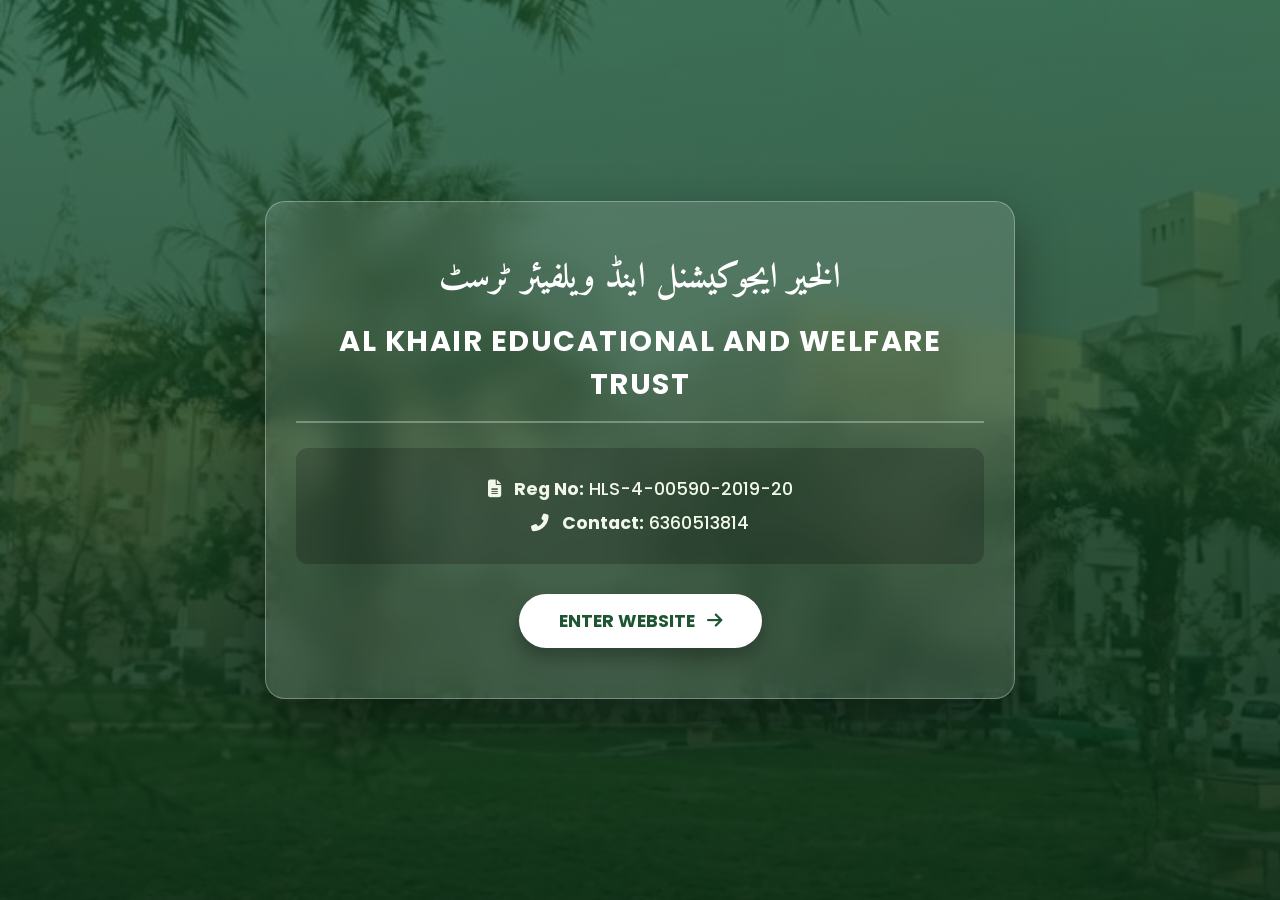
<file: index.html>
<!DOCTYPE html>
<html lang="en">
<head>
  <meta charset="UTF-8" />
  <meta name="viewport" content="width=device-width, initial-scale=1.0"/>
  <title>Welcome - Al Khair Educational & Welfare Trust</title>
  <link href="https://fonts.googleapis.com/css2?family=Amiri:wght@700&family=Poppins:wght@400;600;700&display=swap" rel="stylesheet">
  <link rel="stylesheet" href="https://cdnjs.cloudflare.com/ajax/libs/font-awesome/6.4.0/css/all.min.css">

  <style>
    * {
      box-sizing: border-box;
      margin: 0;
      padding: 0;
    }

    body {
      font-family: 'Poppins', sans-serif;
      /* होम स्क्रीन का सुंदर बैकग्राउंड */
      background: linear-gradient(
                    rgba(20, 80, 40, 0.75), 
                    rgba(10, 45, 22, 0.85)
                  ), 
                  url('paste4.jpeg') center/cover no-repeat fixed;
      height: 100vh;
      display: flex;
      align-items: center;
      justify-content: center;
      text-align: center;
      color: #ffffff;
      padding: 20px;
    }

    .welcome-card {
      background: rgba(255, 255, 255, 0.12);
      backdrop-filter: blur(15px);
      -webkit-backdrop-filter: blur(15px);
      border: 1px solid rgba(255, 255, 255, 0.3);
      border-radius: 20px;
      padding: 50px 30px;
      max-width: 750px;
      width: 100%;
      box-shadow: 0 20px 50px rgba(0, 0, 0, 0.4);
    }

    /* Urdu Name */
    .urdu-title {
      font-family: 'Amiri', serif;
      font-size: 2.2rem;
      color: #ffffff;
      margin-bottom: 15px;
      direction: rtl;
      line-height: 1.5;
    }

    /* English Name */
    .english-title {
      font-size: 1.8rem;
      font-weight: 700;
      letter-spacing: 1.5px;
      margin-bottom: 25px;
      text-transform: uppercase;
      color: #ffffff;
      border-bottom: 2px solid rgba(255, 255, 255, 0.3);
      padding-bottom: 15px;
    }

    /* Registration & Contact Details */
    .details-box {
      background: rgba(0, 0, 0, 0.2);
      padding: 20px;
      border-radius: 12px;
      margin-bottom: 30px;
    }

    .details-box p {
      font-size: 1.1rem;
      margin: 8px 0;
      color: #f1f8e9;
      font-weight: 500;
    }

    /* Enter Button */
    .enter-btn {
      display: inline-block;
      padding: 14px 40px;
      background: #ffffff;
      color: #1e5631;
      font-size: 1.1rem;
      font-weight: 700;
      text-decoration: none;
      border-radius: 30px;
      box-shadow: 0 10px 20px rgba(0,0,0,0.3);
      transition: all 0.3s ease;
    }

    .enter-btn:hover {
      background: #a3e635;
      color: #0f381c;
      transform: scale(1.05);
    }
  </style>
</head>
<body>

  <div class="welcome-card">
    <!-- Urdu Title -->
    <h1 class="urdu-title">الخير ایجوکیشنل اینڈ ویلفیئر ٹرسٹ</h1>

    <!-- English Title -->
    <h2 class="english-title">AL KHAIR EDUCATIONAL AND WELFARE TRUST</h2>

    <!-- Registration & Contact Info -->
    <div class="details-box">
      <p><i class="fas fa-file-alt" style="margin-right: 8px;"></i> <strong>Reg No:</strong> HLS-4-00590-2019-20</p>
      <p><i class="fas fa-phone-alt" style="margin-right: 8px;"></i> <strong>Contact:</strong> 6360513814</p>
    </div>

    <!-- Enter Main Site Button -->
    <a href="home.html" class="enter-btn">ENTER WEBSITE <i class="fas fa-arrow-right" style="margin-left: 8px;"></i></a>
  </div>

</body>
</html>
</file>
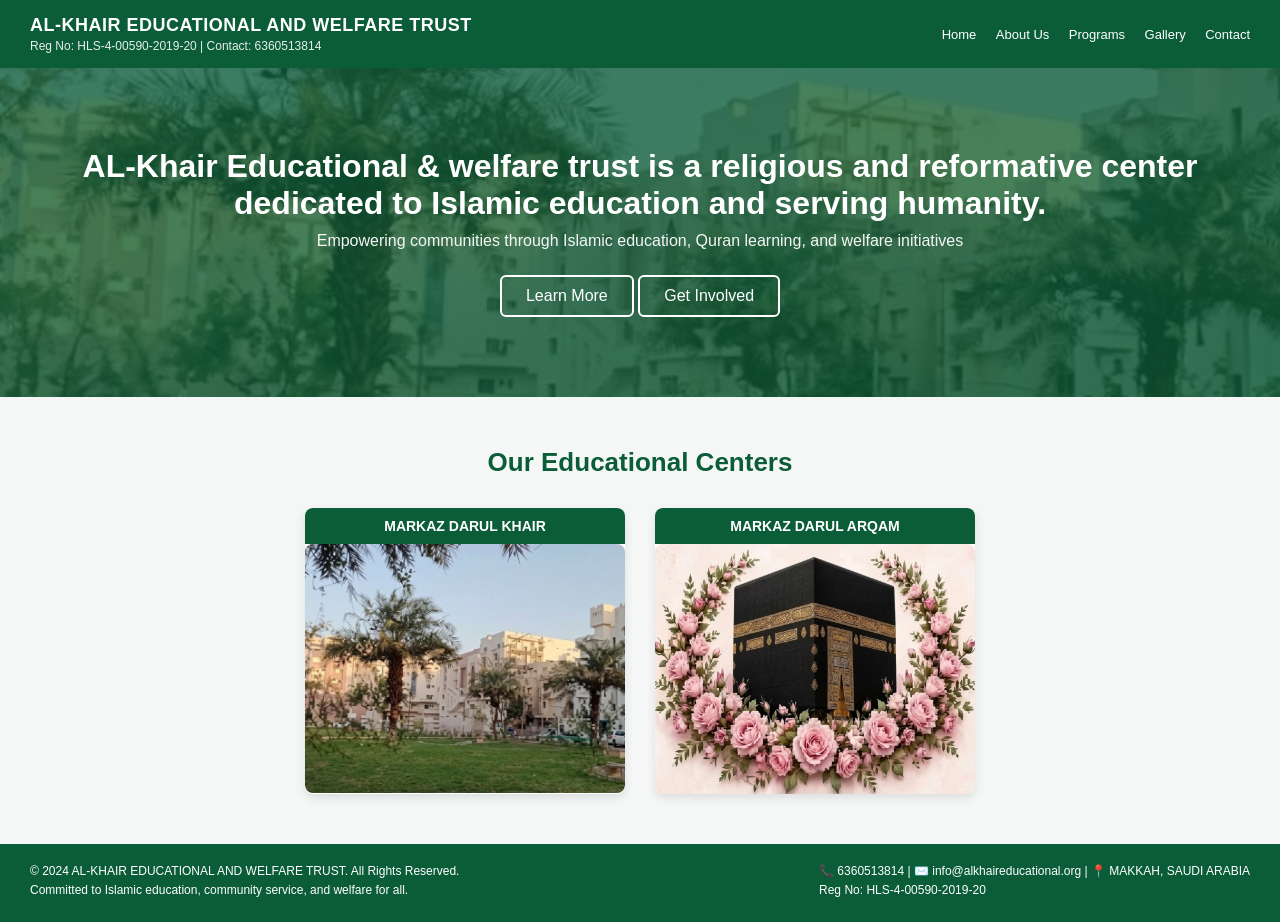
<file: MyWebsites/index.html>
<!DOCTYPE html>
<html lang="en">
<head>
    <meta charset="UTF-8">
    <meta name="viewport" content="width=device-width, initial-scale=1.0">
    <title>AL-KHAIR EDUCATIONAL AND WELFARE TRUST</title>
    <link rel="stylesheet" href="style.css">
</head>
<body>

    <!-- Header Section -->
    <header class="navbar">
        <div class="logo-details">
            <h2>AL-KHAIR EDUCATIONAL AND WELFARE TRUST</h2>
            <p>Reg No: HLS-4-00590-2019-20 | Contact: 6360513814</p>
        </div>
        <nav class="nav-links">
            <a href="#">Home</a>
            <a href="about.html">About Us</a>
            <a href="programs.html">Programs</a>
            <a href="gallery.html">Gallery</a>
            <a href="contact.html">Contact</a>
        </nav>
    </header>

    <!-- Hero Banner Section -->
    <section class="hero-section">
        <div class="hero-content">
            <h1>AL-Khair Educational & welfare trust is a religious and reformative center dedicated to Islamic education and serving humanity.</h1>
            <p>Empowering communities through Islamic education, Quran learning, and welfare initiatives</p>
            <div class="hero-buttons">
                <a href="learn-more.html" class="btn-outline">Learn More</a>
                <a href="get-involved.html" class="btn-outline">Get Involved</a>
            </div>
        </div>
    </section>

    <!-- Educational Centers Section -->
    <section class="centers-section">
        <h2>Our Educational Centers</h2>
        <div class="cards-container">
            <!-- Center 1 -->
            <div class="card">
                <div class="card-header">MARKAZ DARUL KHAIR</div>
                <div class="card-body">
                    <img src="paste4.jpeg" alt="Markaz Darul Khair">
                </div>
            </div>

            <!-- Center 2 -->
            <div class="card">
                <div class="card-header">MARKAZ DARUL ARQAM</div>
                <div class="card-body">
                    <img src="paste5.jpeg" alt="Markaz Darul Arqam">
                </div>
            </div>
        </div>
    </section>

    <!-- Footer Section -->
    <footer class="footer">
        <div class="footer-left">
            <p>© 2024 AL-KHAIR EDUCATIONAL AND WELFARE TRUST. All Rights Reserved.</p>
            <p>Committed to Islamic education, community service, and welfare for all.</p>
        </div>
        <div class="footer-right">
            <p>📞 6360513814 | ✉️ info@alkhaireducational.org | 📍 MAKKAH, SAUDI ARABIA</p>
            <p>Reg No: HLS-4-00590-2019-20</p>
        </div>
    </footer>

</body>
</html>
</file>
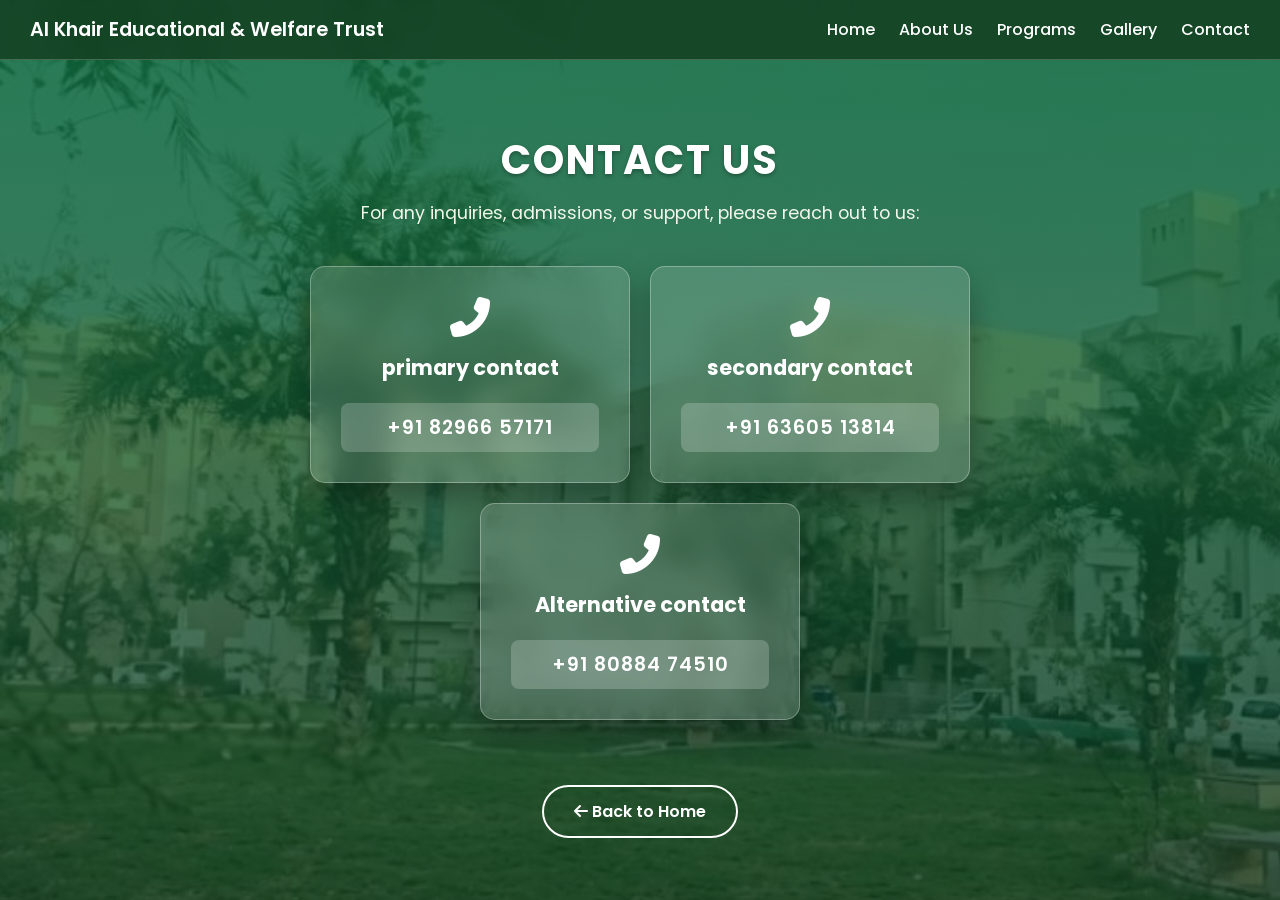
<file: contact.html>
<!DOCTYPE html>
<html lang="en">
<head>
  <meta charset="UTF-8" />
  <meta name="viewport" content="width=device-width, initial-scale=1.0"/>
  <title>Contact Us - Al Khair Education Academy</title>
  <link href="https://fonts.googleapis.com/css2?family=Poppins:wght@300;400;500;600;700&display=swap" rel="stylesheet">
  <link rel="stylesheet" href="https://cdnjs.cloudflare.com/ajax/libs/font-awesome/6.4.0/css/all.min.css">

  <style>
    * {
      box-sizing: border-box;
      margin: 0;
      padding: 0;
    }

    body {
      font-family: 'Poppins', sans-serif;
      /* होम स्क्रीन वाला बैकग्राउंड और लाइट ग्रीन ओवरले */
      background: linear-gradient(
                    rgba(11, 107, 58, 0.85), 
                    rgba(15, 65, 40, 0.65)
                  ), 
                  url('paste4.jpeg') center/cover no-repeat fixed;
      min-height: 100vh;
      color: #ffffff;
    }

    /* Header Navigation */
    .navbar {
      background: rgba(20, 64, 34, 0.85);
      backdrop-filter: blur(8px);
      padding: 15px 30px;
      display: flex;
      justify-content: space-between;
      align-items: center;
      border-bottom: 1px solid rgba(255,255,255,0.2);
    }

    .navbar h2 {
      font-size: 1.2rem;
      font-weight: 600;
    }

    .nav-links a {
      color: #ffffff;
      text-decoration: none;
      margin-left: 20px;
      font-weight: 500;
      transition: color 0.3s;
    }

    .nav-links a:hover {
      color: #a3e635;
    }

    /* Contact Section Container */
    .contact-container {
      max-width: 800px;
      margin: 50px auto;
      padding: 20px;
      text-align: center;
    }

    .page-title {
      font-size: 2.5rem;
      font-weight: 700;
      margin-bottom: 10px;
      text-transform: uppercase;
      letter-spacing: 2px;
      text-shadow: 0 2px 4px rgba(0,0,0,0.3);
    }

    .page-subtitle {
      font-size: 1.1rem;
      margin-bottom: 40px;
      color: #f1f8e9;
    }

    /* Contact Cards */
    .contact-cards {
      display: flex;
      gap: 20px;
      justify-content: center;
      flex-wrap: wrap;
    }

    .contact-card {
      background: rgba(255, 255, 255, 0.15);
      backdrop-filter: blur(12px);
      -webkit-backdrop-filter: blur(12px);
      border: 1px solid rgba(255, 255, 255, 0.3);
      border-radius: 15px;
      padding: 30px;
      width: 320px;
      box-shadow: 0 15px 30px rgba(0, 0, 0, 0.3);
      transition: transform 0.3s ease;
    }

    .contact-card:hover {
      transform: translateY(-5px);
    }

    .contact-card i {
      font-size: 2.5rem;
      color: #ffffff;
      margin-bottom: 15px;
    }

    .contact-card h3 {
      font-size: 1.3rem;
      margin-bottom: 10px;
    }

    .contact-card p {
      font-size: 1.2rem;
      font-weight: 600;
      letter-spacing: 1px;
      background: rgba(255, 255, 255, 0.2);
      padding: 10px 15px;
      border-radius: 8px;
      margin-top: 10px;
      display: inline-block;
      width: 100%;
    }

    /* Back Button */
    .back-home {
      display: inline-block;
      margin-top: 40px;
      padding: 12px 30px;
      border: 2px solid #ffffff;
      color: #ffffff;
      text-decoration: none;
      border-radius: 30px;
      font-weight: 600;
      transition: all 0.3s ease;
    }

    .back-home:hover {
      background: #ffffff;
      color: #1e5631;
    }
  </style>
</head>
<body>

  <!-- Top Navigation Bar -->
  <header class="navbar">
    <h2>Al Khair Educational & Welfare Trust</h2>
    <nav class="nav-links">
      <a href="home.html">Home</a>
      <a href="about.html">About Us</a>
      <a href="programs.html">Programs</a>
      <a href="gallery.html">Gallery</a>
      <a href="contact.html">Contact</a>
    </nav>
  </header>

  <!-- Main Content -->
  <div class="contact-container">
    <h1 class="page-title">Contact Us</h1>
    <p class="page-subtitle">For any inquiries, admissions, or support, please reach out to us:</p>

    <div class="contact-cards">
      <!-- Contact Number 1 -->
      <div class="contact-card">
        <i class="fas fa-phone-alt"></i>
        <h3>primary contact</h3>
        <p>+91 82966 57171</p> <!-- आप इस नंबर को बाद में बदल सकती हैं -->
      </div>

      <!-- Contact Number 2 -->
      <div class="contact-card">
        <i class="fas fa-phone-alt"></i>
        <h3>secondary contact</h3>
        <p>+91 63605 13814 </p> <!-- अपना दूसरा नंबर यहाँ लिखें -->
      </div>

      <!-- Contact Number 3 -->
      <div class="contact-card">
        <i class="fas fa-phone-alt"></i>
        <h3>Alternative contact</h3>
        <p>+91 80884 74510 </p> <!-- अपना दूसरा नंबर यहाँ लिखें -->
      </div>
    </div>

    <br>
    <a href="home.html" class="back-home"><i class="fas fa-arrow-left"></i> Back to Home</a>
  </div>

</body>
</html>
</file>
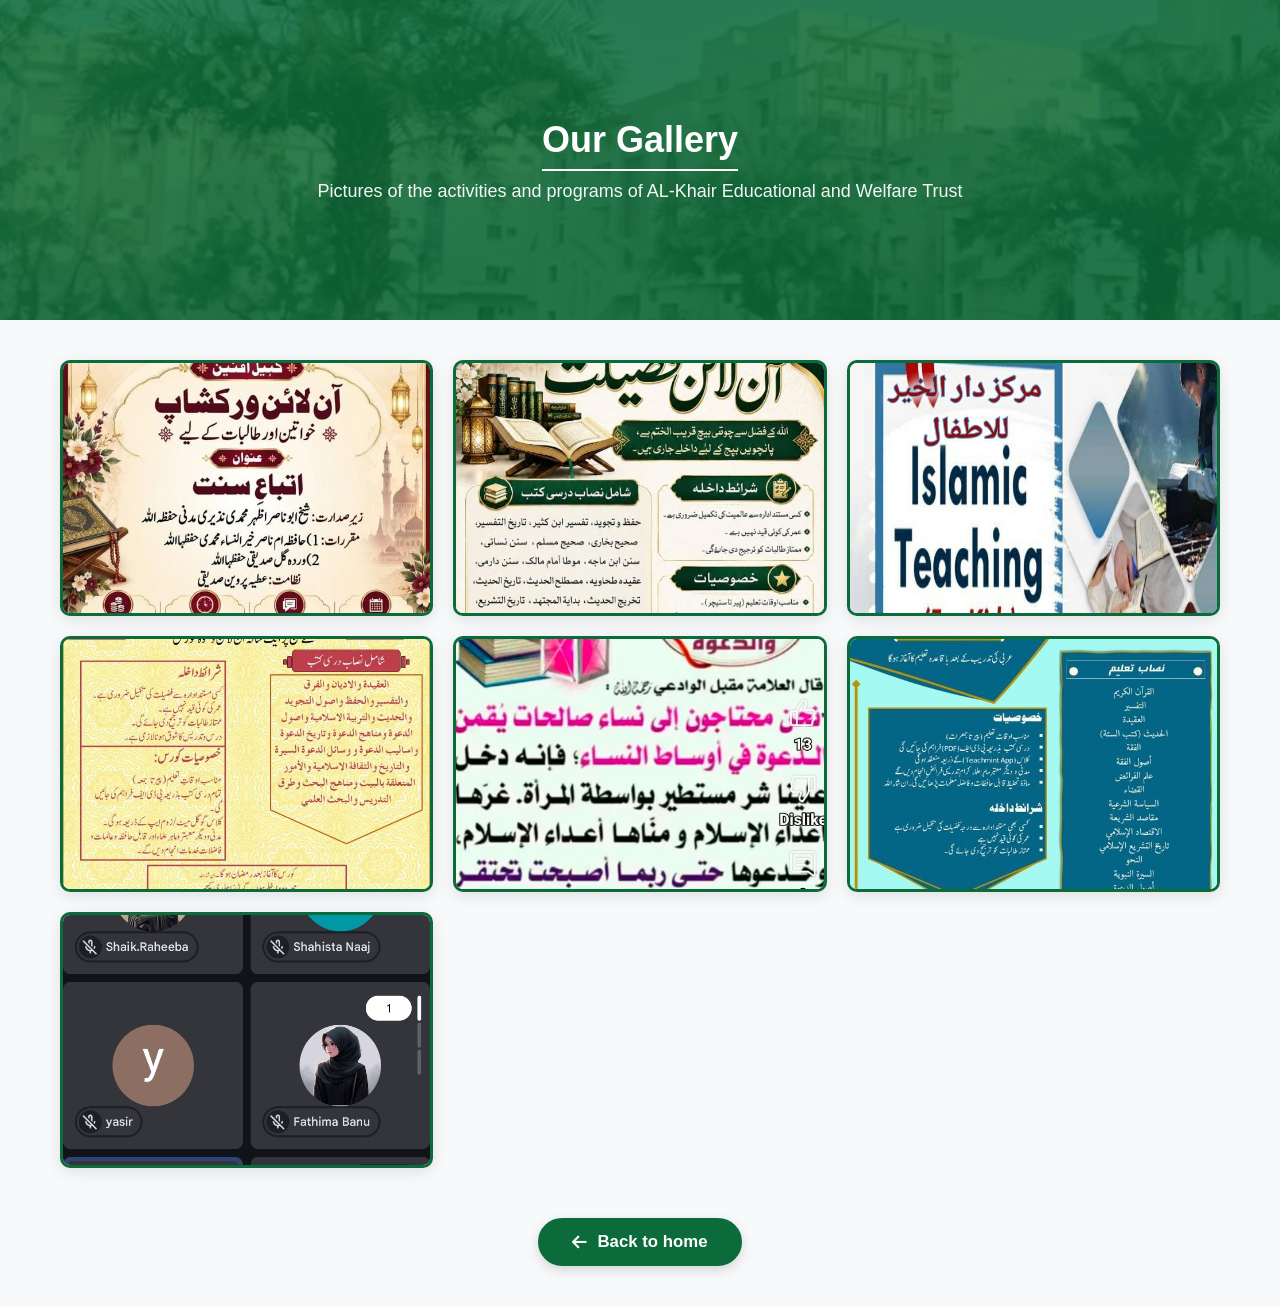
<file: gallery.html>
<!DOCTYPE html>
<html lang="en" dir="ltr">
<head>
  <meta charset="UTF-8">
  <meta name="viewport" content="width=device-width, initial-scale=1.0">
  <title>Gallery - Al-Khair Educational and Welfare Trust</title>
  
  <!-- Font Awesome Icons for Back Button -->
  <link rel="stylesheet" href="https://cdnjs.cloudflare.com/ajax/libs/font-awesome/6.4.0/css/all.min.css">

  <style>
    /* Basic Styling */
    * {
      box-sizing: border-box;
      margin: 0;
      padding: 0;
    }

    body {
      font-family: 'Segoe UI', Tahoma, Geneva, Verdana, sans-serif;
      background-color: #f8f9fa;
      color: #333;
      direction: ltr;
    }

    /* 1. Banner Section (Background Image + Dark Green Overlay) */
    .hero-banner {
      position: relative;
      width: 100%;
      min-height: 320px;
      
      background-image: url('paste4.jpeg'); 
      background-size: cover;
      background-position: center;
      
      display: flex;
      flex-direction: column;
      justify-content: center;
      align-items: center;
      text-align: center;
      padding: 40px 20px;
    }

    /* 2. Dark Green Overlay Layer */
    .hero-banner::before {
      content: "";
      position: absolute;
      top: 0;
      left: 0;
      width: 100%;
      height: 100%;
      background-color: rgba(11, 107, 58, 0.85); /* Dark Green: #0B6B3A */
      z-index: 1;
    }

    /* 3. White Text Over Green Overlay */
    .hero-content {
      position: relative;
      z-index: 2;
      color: #ffffff;
      max-width: 800px;
    }

    .hero-content h1 {
      font-size: 36px;
      margin-bottom: 10px;
      font-weight: bold;
      border-bottom: 2px solid #ffffff;
      display: inline-block;
      padding-bottom: 8px;
    }

    .hero-content p {
      font-size: 18px;
      opacity: 0.95;
    }

    /* 4. Gallery Section */
    .gallery-container {
      max-width: 1200px;
      margin: 40px auto;
      padding: 0 20px;
    }

    .gallery-grid {
      display: grid;
      grid-template-columns: repeat(auto-fit, minmax(280px, 1fr));
      gap: 20px;
    }

    .photo-card {
      background-color: #ffffff;
      border-radius: 10px;
      overflow: hidden;
      box-shadow: 0 4px 15px rgba(0, 0, 0, 0.1);
      border: 3px solid #0B6B3A; /* Green Border */
      transition: transform 0.3s ease, box-shadow 0.3s ease;
    }

    /* Hover Effect */
    .photo-card:hover {
      transform: translateY(-5px);
      box-shadow: 0 8px 20px rgba(0, 0, 0, 0.2);
    }

    .photo-card img {
      width: 100%;
      height: 250px;
      object-fit: cover;
      display: block;
    }

    /* 5. Back to Menu Button Container */
    .back-menu-container {
      text-align: center;
      margin: 50px 0 20px 0;
    }

    .btn-back-menu {
      display: inline-flex;
      align-items: center;
      gap: 10px;
      background-color: #0B6B3A;
      color: #ffffff;
      border: 2px solid #0B6B3A;
      padding: 12px 32px;
      border-radius: 50px;
      font-size: 1.05rem;
      font-weight: 600;
      text-decoration: none;
      transition: all 0.3s ease;
      box-shadow: 0 4px 12px rgba(0, 0, 0, 0.15);
    }

    .btn-back-menu:hover {
      background-color: #084e2a;
      border-color: #084e2a;
      transform: translateY(-3px);
      box-shadow: 0 6px 18px rgba(0, 0, 0, 0.25);
    }
  </style>
</head>
<body>

  <!-- Header / Banner Section -->
  <div class="hero-banner">
    <div class="hero-content">
      <h1>Our Gallery</h1>
      <p>Pictures of the activities and programs of AL-Khair Educational and Welfare Trust</p>
    </div>
  </div>

  <!-- Gallery Section -->
  <div class="gallery-container">
    <div class="gallery-grid">
      
      <!-- Photo 1 -->
      <div class="photo-card">
        <img src="photo1.jpeg" alt="Gallery Photo 1">
      </div>

      <!-- Photo 2 -->
      <div class="photo-card">
        <img src="photo2.jpeg" alt="Gallery Photo 2">
      </div>

      <!-- Photo 3 -->
      <div class="photo-card">
        <img src="photo3.jpeg" alt="Gallery Photo 3">
      </div>

      <!-- Photo 4 -->
      <div class="photo-card">
        <img src="photo4.jpeg" alt="Gallery Photo 4">
      </div>

      <!-- Photo 5 -->
      <div class="photo-card">
        <img src="photo5.jpeg" alt="Gallery Photo 5">
      </div>

      <!-- Photo 6 -->
      <div class="photo-card">
        <img src="photo6.jpeg" alt="Gallery Photo 6">
      </div>

      <!-- Photo 7 -->
      <div class="photo-card">
        <img src="photo7.jpeg" alt="Gallery Photo 7">
      </div>

    </div>

    <!-- Back to Menu Button -->
    <div class="back-menu-container">
      <a href="home.html" class="btn-back-menu">
        <i class="fas fa-arrow-left"></i> Back to home
      </a>
    </div>

  </div>

</body>
</html>
</file>
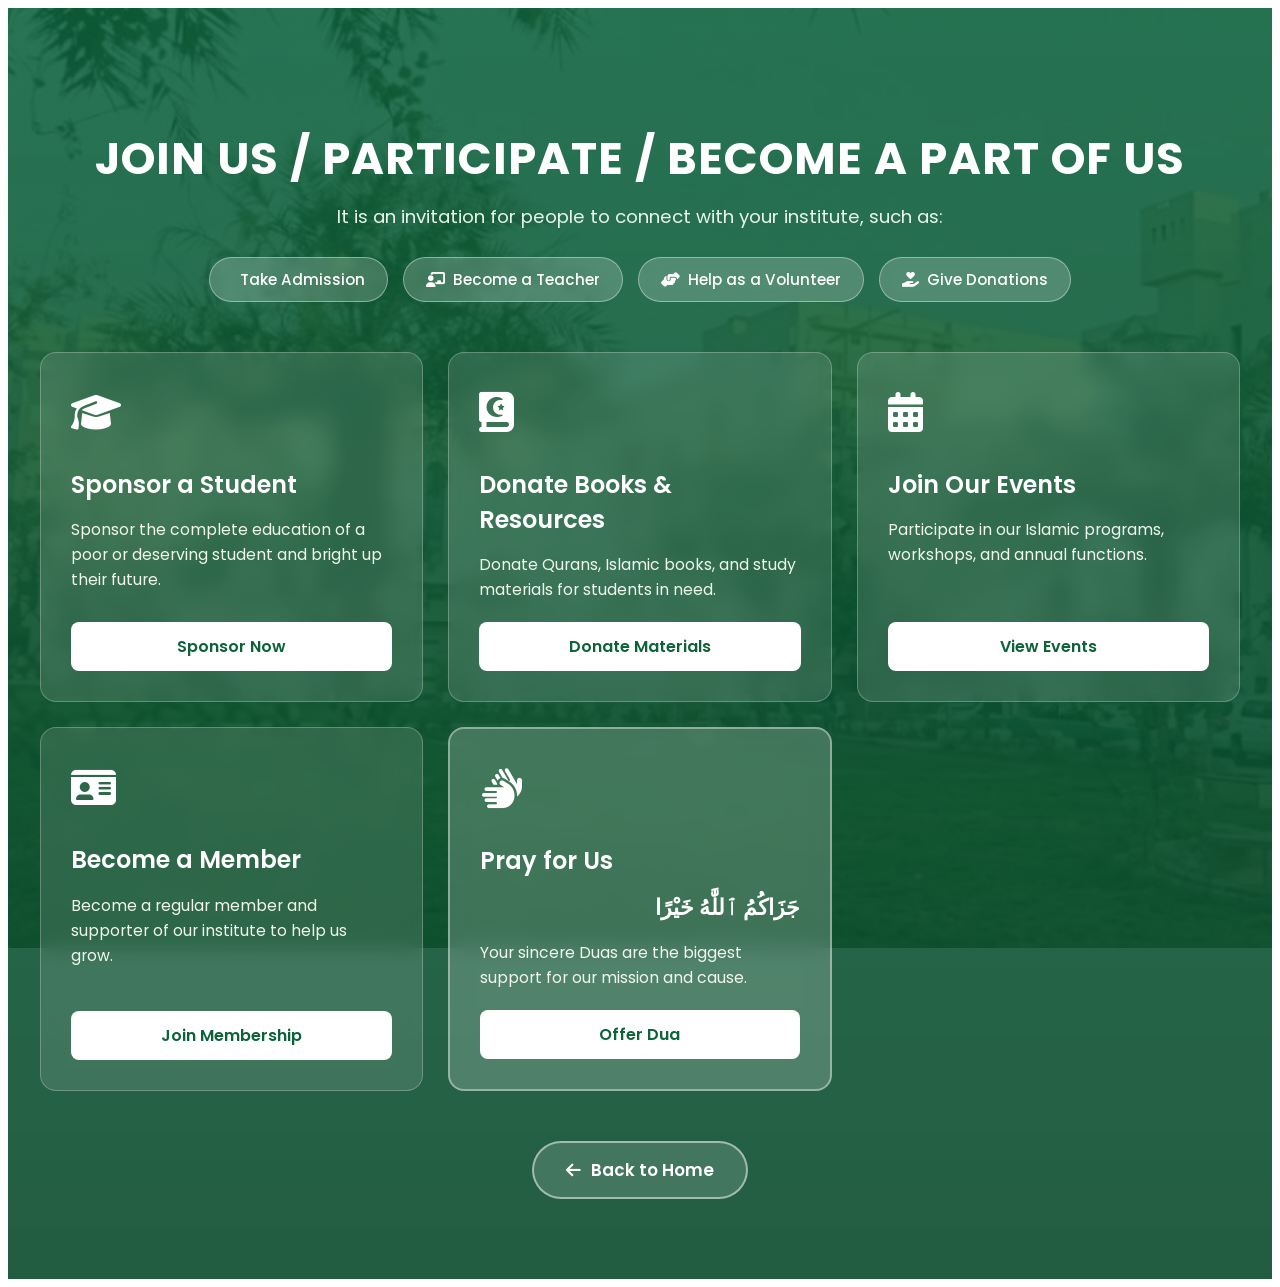
<file: get-involved.html>
<!DOCTYPE html>
<html lang="en">
<head>
  <meta charset="UTF-8" />
  <meta name="viewport" content="width=device-width, initial-scale=1.0"/>
  <title>Get Involved - Al Khair Education Academy</title>
  <!-- Google Fonts & Font Awesome Icons -->
  <link href="https://fonts.googleapis.com/css2?family=Poppins:wght@300;400;500;600;700&display=swap" rel="stylesheet">
  <link rel="stylesheet" href="https://cdnjs.cloudflare.com/ajax/libs/font-awesome/6.4.0/css/all.min.css">

  <style>
    /* Section Styles */
    .get-involved-section {
      position: relative;
      padding: 80px 20px;
      font-family: 'Poppins', sans-serif;
      color: #ffffff; /* Text in White */
      
      /* Image me dikhne wali green foliage/leaves background image aur matching dark green overlay */
      background: linear-gradient(
                    rgba(12, 99, 58, 0.85), 
                    rgba(10, 75, 45, 0.90)
                  ), 
                  url('paste4.jpeg') center/cover no-repeat fixed;
    }

    .container {
      max-width: 1200px;
      margin: 0 auto;
    }

    /* Section Header */
    .section-header {
      text-align: center;
      margin-bottom: 50px;
    }

    .section-header h2 {
      font-size: 2.8rem;
      font-weight: 700;
      margin-bottom: 10px;
      letter-spacing: 1px;
      text-transform: uppercase;
      color: #ffffff;
    }

    .section-header p {
      font-size: 1.15rem;
      max-width: 750px;
      margin: 0 auto 25px;
      color: #e8f5e9;
      line-height: 1.6;
    }

    /* Quick Links Grid */
    .quick-links {
      display: flex;
      flex-wrap: wrap;
      justify-content: center;
      gap: 15px;
      margin-top: 20px;
    }

    .quick-tag {
      background: rgba(255, 255, 255, 0.2);
      border: 1px solid rgba(255, 255, 255, 0.4);
      padding: 10px 22px;
      border-radius: 30px;
      font-weight: 500;
      font-size: 0.95rem;
      color: #ffffff;
      display: inline-flex;
      align-items: center;
      gap: 8px;
      backdrop-filter: blur(5px);
      transition: all 0.3s ease;
    }

    .quick-tag:hover {
      background: #ffffff;
      color: #0c633a;
      transform: translateY(-3px);
    }

    /* Main Cards Grid */
    .cards-grid {
      display: grid;
      grid-template-columns: repeat(auto-fit, minmax(320px, 1fr));
      gap: 25px;
      margin-top: 40px;
    }

    /* Transparent Glass Card */
    .card {
      background: rgba(255, 255, 255, 0.12);
      backdrop-filter: blur(10px);
      -webkit-backdrop-filter: blur(10px);
      border: 1px solid rgba(255, 255, 255, 0.25);
      border-radius: 16px;
      padding: 30px;
      transition: transform 0.3s ease, box-shadow 0.3s ease;
      display: flex;
      flex-direction: column;
      justify-content: space-between;
    }

    .card:hover {
      transform: translateY(-8px);
      box-shadow: 0 15px 30px rgba(0, 0, 0, 0.2);
      border-color: rgba(255, 255, 255, 0.5);
    }

    .card-icon {
      font-size: 2.5rem;
      margin-bottom: 20px;
      color: #ffffff;
    }

    .card h3 {
      font-size: 1.5rem;
      font-weight: 600;
      margin-bottom: 12px;
      color: #ffffff;
    }

    .card p {
      font-size: 0.98rem;
      color: #f1f8e9;
      line-height: 1.6;
      margin-bottom: 20px;
    }

    .btn-action {
      display: inline-block;
      text-align: center;
      background: #ffffff;
      color: #0c633a;
      font-weight: 600;
      padding: 12px 24px;
      border-radius: 8px;
      text-decoration: none;
      transition: background 0.3s ease, color 0.3s ease;
      border: none;
      cursor: pointer;
    }

    .btn-action:hover {
      background: #e8f5e9;
      color: #053b21;
    }

    /* Special Styling for Pray For Us Card */
    .card.dua-card {
      background: rgba(255, 255, 255, 0.2);
      border: 2px solid rgba(255, 255, 255, 0.4);
    }

    .dua-arabic {
      font-size: 1.4rem;
      margin-bottom: 10px;
      font-weight: bold;
      color: #ffffff;
      direction: rtl;
    }

    /* Back to Home Button Container */
    .back-home-container {
      text-align: center;
      margin-top: 50px;
    }

    .btn-back-home {
      display: inline-flex;
      align-items: center;
      gap: 10px;
      background: rgba(255, 255, 255, 0.15);
      color: #ffffff;
      border: 2px solid rgba(255, 255, 255, 0.5);
      padding: 14px 32px;
      border-radius: 50px;
      font-size: 1.05rem;
      font-weight: 600;
      text-decoration: none;
      backdrop-filter: blur(5px);
      transition: all 0.3s ease;
    }

    .btn-back-home:hover {
      background: #ffffff;
      color: #0c633a;
      border-color: #ffffff;
      transform: translateY(-4px);
      box-shadow: 0 10px 20px rgba(0, 0, 0, 0.2);
    }

    /* Responsive adjustments */
    @media (max-width: 768px) {
      .section-header h2 {
        font-size: 2.2rem;
      }
      .get-involved-section {
        padding: 50px 15px;
      }
    }
  </style>
</head>
<body>

  <!-- GET INVOLVED SECTION START -->
  <section class="get-involved-section" id="get-involved">
    <div class="container">
      
      <!-- Section Title & Subtitle -->
      <div class="section-header">
        <h2>Join Us / Participate / Become a Part of Us</h2>
        <p>It is an invitation for people to connect with your institute, such as:</p>
        
        <!-- Quick Action Tags -->
        <div class="quick-links">
          <span class="quick-tag"><i class="fas fa-user-graduates"></i> Take Admission</span>
          <span class="quick-tag"><i class="fas fa-chalkboard-teacher"></i> Become a Teacher</span>
          <span class="quick-tag"><i class="fas fa-hands-helping"></i> Help as a Volunteer</span>
          <span class="quick-tag"><i class="fas fa-hand-holding-heart"></i> Give Donations</span>
        </div>
      </div>

      <!-- Action Cards Grid -->
      <div class="cards-grid">

        <!-- Card 1: Sponsor a Student -->
        <div class="card">
          <div>
            <div class="card-icon"><i class="fas fa-graduation-cap"></i></div>
            <h3>Sponsor a Student</h3>
            <p>Sponsor the complete education of a poor or deserving student and bright up their future.</p>
          </div>
          <a href="#sponsor" class="btn-action">Sponsor Now</a>
        </div>

        <!-- Card 2: Donate Books & Resources -->
        <div class="card">
          <div>
            <div class="card-icon"><i class="fas fa-quran"></i></div>
            <h3>Donate Books & Resources</h3>
            <p>Donate Qurans, Islamic books, and study materials for students in need.</p>
          </div>
          <a href="#donate-books" class="btn-action">Donate Materials</a>
        </div>

        <!-- Card 3: Join Our Events -->
        <div class="card">
          <div>
            <div class="card-icon"><i class="fas fa-calendar-alt"></i></div>
            <h3>Join Our Events</h3>
            <p>Participate in our Islamic programs, workshops, and annual functions.</p>
          </div>
          <a href="#events" class="btn-action">View Events</a>
        </div>

        <!-- Card 4: Become a Member -->
        <div class="card">
          <div>
            <div class="card-icon"><i class="fas fa-id-card"></i></div>
            <h3>Become a Member</h3>
            <p>Become a regular member and supporter of our institute to help us grow.</p>
          </div>
          <a href="#membership" class="btn-action">Join Membership</a>
        </div>

        <!-- Card 5: Pray for Us -->
        <div class="card dua-card">
          <div>
            <div class="card-icon"><i class="fas fa-hands"></i></div>
            <h3>Pray for Us</h3>
            <div class="dua-arabic">جَزَاكُمُ ٱللَّٰهُ خَيْرًا</div>
            <p>Your sincere Duas are the biggest support for our mission and cause.</p>
          </div>
          <a href="#pray" class="btn-action">Offer Dua</a>
        </div>

      </div>

      <!-- Back to Home Button -->
      <div class="back-home-container">
        <a href="home.html" class="btn-back-home">
          <i class="fas fa-arrow-left"></i> Back to Home
        </a>
      </div>

    </div>
  </section>
  <!-- GET INVOLVED SECTION END -->

</body>
</html>
</file>
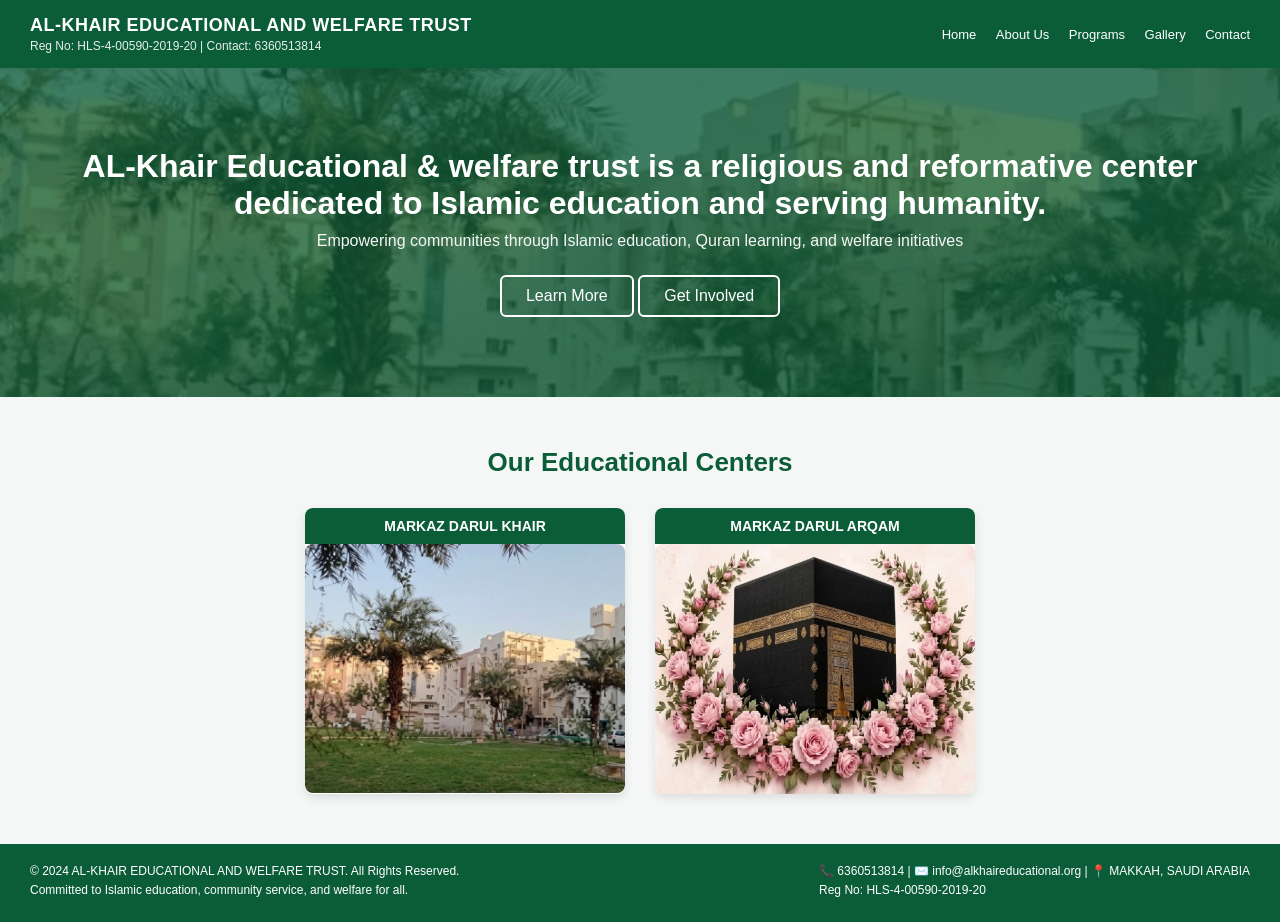
<file: home.html>
<!DOCTYPE html>
<html lang="en">
<head>
    <meta charset="UTF-8">
    <meta name="viewport" content="width=device-width, initial-scale=1.0">
    <title>AL-KHAIR EDUCATIONAL AND WELFARE TRUST</title>
    <link rel="stylesheet" href="style.css">
</head>
<body>

    <!-- Header Section -->
    <header class="navbar">
        <div class="logo-details">
            <h2>AL-KHAIR EDUCATIONAL AND WELFARE TRUST</h2>
            <p>Reg No: HLS-4-00590-2019-20 | Contact: 6360513814</p>
        </div>
        <nav class="nav-links">
            <a href="#">Home</a>
            <a href="about.html">About Us</a>
            <a href="programs.html">Programs</a>
            <a href="gallery.html">Gallery</a>
            <a href="contact.html">Contact</a>
        </nav>
    </header>

    <!-- Hero Banner Section -->
    <section class="hero-section">
        <div class="hero-content">
            <h1>AL-Khair Educational & welfare trust is a religious and reformative center dedicated to Islamic education and serving humanity.</h1>
            <p>Empowering communities through Islamic education, Quran learning, and welfare initiatives</p>
            <div class="hero-buttons">
                <a href="learn-more.html" class="btn-outline">Learn More</a>
                <a href="get-involved.html" class="btn-outline">Get Involved</a>
            </div>
        </div>
    </section>

    <!-- Educational Centers Section -->
    <section class="centers-section">
        <h2>Our Educational Centers</h2>
        <div class="cards-container">
            <!-- Center 1 -->
            <div class="card">
                <div class="card-header">MARKAZ DARUL KHAIR</div>
                <div class="card-body">
                    <img src="paste4.jpeg" alt="Markaz Darul Khair">
                </div>
            </div>

            <!-- Center 2 -->
            <div class="card">
                <div class="card-header">MARKAZ DARUL ARQAM</div>
                <div class="card-body">
                    <img src="paste5.jpeg" alt="Markaz Darul Arqam">
                </div>
            </div>
        </div>
    </section>

    <!-- Footer Section -->
    <footer class="footer">
        <div class="footer-left">
            <p>© 2024 AL-KHAIR EDUCATIONAL AND WELFARE TRUST. All Rights Reserved.</p>
            <p>Committed to Islamic education, community service, and welfare for all.</p>
        </div>
        <div class="footer-right">
            <p>📞 6360513814 | ✉️ info@alkhaireducational.org | 📍 MAKKAH, SAUDI ARABIA</p>
            <p>Reg No: HLS-4-00590-2019-20</p>
        </div>
    </footer>

</body>
</html>
</file>
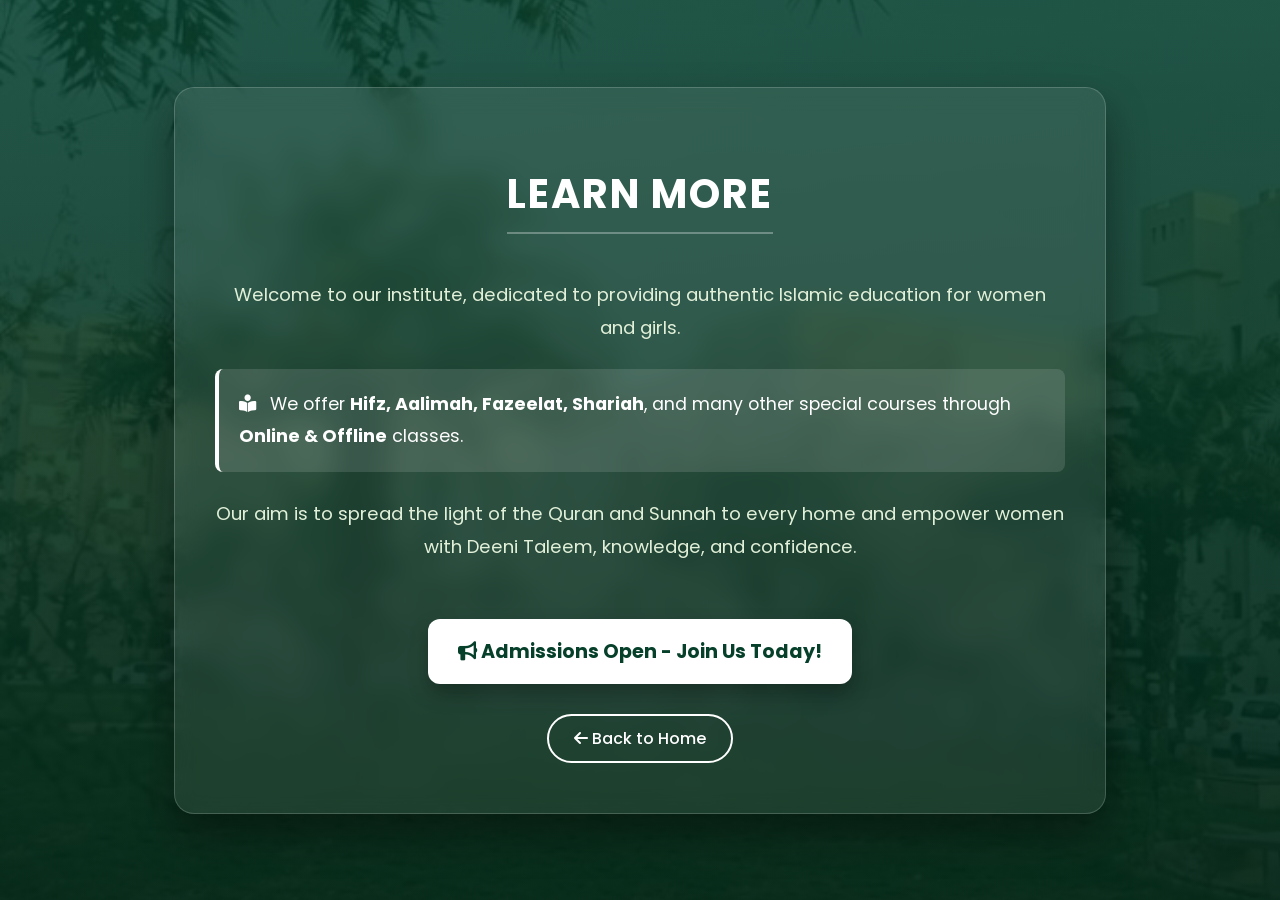
<file: learn-more.html>
<!DOCTYPE html>
<html lang="en">
<head>
  <meta charset="UTF-8" />
  <meta name="viewport" content="width=device-width, initial-scale=1.0"/>
  <title>Learn More - Al Khair Education Academy</title>
  <!-- Google Fonts & Font Awesome Icons -->
  <link href="https://fonts.googleapis.com/css2?family=Poppins:wght@300;400;500;600;700&display=swap" rel="stylesheet">
  <link rel="stylesheet" href="https://cdnjs.cloudflare.com/ajax/libs/font-awesome/6.4.0/css/all.min.css">

  <style>
    /* Body & Page Container - Updated for paste4 background image */
    body {
      margin: 0;
      padding: 0;
      font-family: 'Poppins', sans-serif;
      
      /* Dark Emerald Green Overlay + Apki local image paste4 */
      background: linear-gradient(
                    rgba(6, 64, 43, 0.85), 
                    rgba(3, 40, 26, 0.90)
                  ), 
                  url('paste4.jpeg') center/cover no-repeat fixed; /* <-- Yahan paste4 add ho gaya h */
                  
      min-height: 100vh;
      display: flex;
      align-items: center;
      justify-content: center;
      padding: 40px 20px;
      box-sizing: border-box;
    }

    /* Glass Container Box */
    .learn-card {
      background: rgba(255, 255, 255, 0.08);
      backdrop-filter: blur(12px);
      -webkit-backdrop-filter: blur(12px);
      border: 1px solid rgba(255, 255, 255, 0.18);
      border-radius: 20px;
      padding: 50px 40px;
      max-width: 850px;
      width: 100%;
      text-align: center;
      color: #ffffff;
      box-shadow: 0 20px 40px rgba(0, 0, 0, 0.4);
    }

    /* Main Title */
    .learn-card h1 {
      font-size: 2.5rem;
      font-weight: 700;
      letter-spacing: 2px;
      margin-bottom: 25px;
      color: #ffffff;
      border-bottom: 2px solid rgba(255, 255, 255, 0.3);
      display: inline-block;
      padding-bottom: 8px;
    }

    /* Content Paragraphs */
    .learn-card p {
      font-size: 1.15rem;
      line-height: 1.8;
      color: #e2f0d9;
      margin-bottom: 20px;
      font-weight: 400;
    }

    /* Highlighted Box for Courses */
    .courses-box {
      background: rgba(255, 255, 255, 0.12);
      border-left: 4px solid #ffffff;
      padding: 20px;
      border-radius: 8px;
      margin: 25px 0;
      text-align: left;
    }

    .courses-box p {
      font-size: 1.1rem;
      margin: 0;
      color: #ffffff;
    }

    /* Admission CTA */
    .admission-banner {
      margin-top: 35px;
      background: #ffffff;
      color: #06402b;
      padding: 18px 30px;
      border-radius: 12px;
      display: inline-block;
      font-weight: 700;
      font-size: 1.2rem;
      box-shadow: 0 10px 20px rgba(0,0,0,0.3);
    }

    /* Back Button */
    .back-btn {
      display: inline-block;
      margin-top: 30px;
      padding: 10px 25px;
      background: transparent;
      color: #ffffff;
      border: 2px solid #ffffff;
      border-radius: 30px;
      text-decoration: none;
      font-weight: 500;
      transition: all 0.3s ease;
    }

    .back-btn:hover {
      background: #ffffff;
      color: #06402b;
    }

    @media (max-width: 768px) {
      .learn-card {
        padding: 30px 20px;
      }
      .learn-card h1 {
        font-size: 2rem;
      }
      .learn-card p {
        font-size: 1rem;
      }
    }
  </style>
</head>
<body>

  <div class="learn-card">
    <!-- Title -->
    <h1>LEARN MORE</h1>

    <!-- Welcome Paragraph -->
    <p>
      Welcome to our institute, dedicated to providing authentic Islamic education for women and girls.
    </p>

    <!-- Courses Offered -->
    <div class="courses-box">
      <p>
        <i class="fas fa-book-reader" style="margin-right: 8px;"></i>
        We offer <strong>Hifz, Aalimah, Fazeelat, Shariah</strong>, and many other special courses through <strong>Online & Offline</strong> classes.
      </p>
    </div>

    <!-- Aim & Mission -->
    <p>
      Our aim is to spread the light of the Quran and Sunnah to every home and empower women with Deeni Taleem, knowledge, and confidence.
    </p>

    <!-- Admission Call to Action -->
    <div class="admission-banner">
      <i class="fas fa-bullhorn"></i> Admissions Open - Join Us Today!
    </div>

    <br>

    <!-- Back to Home Button -->
    <a href="home.html" class="back-btn"><i class="fas fa-arrow-left"></i> Back to Home</a>
  </div>

</body>
</html>
</file>
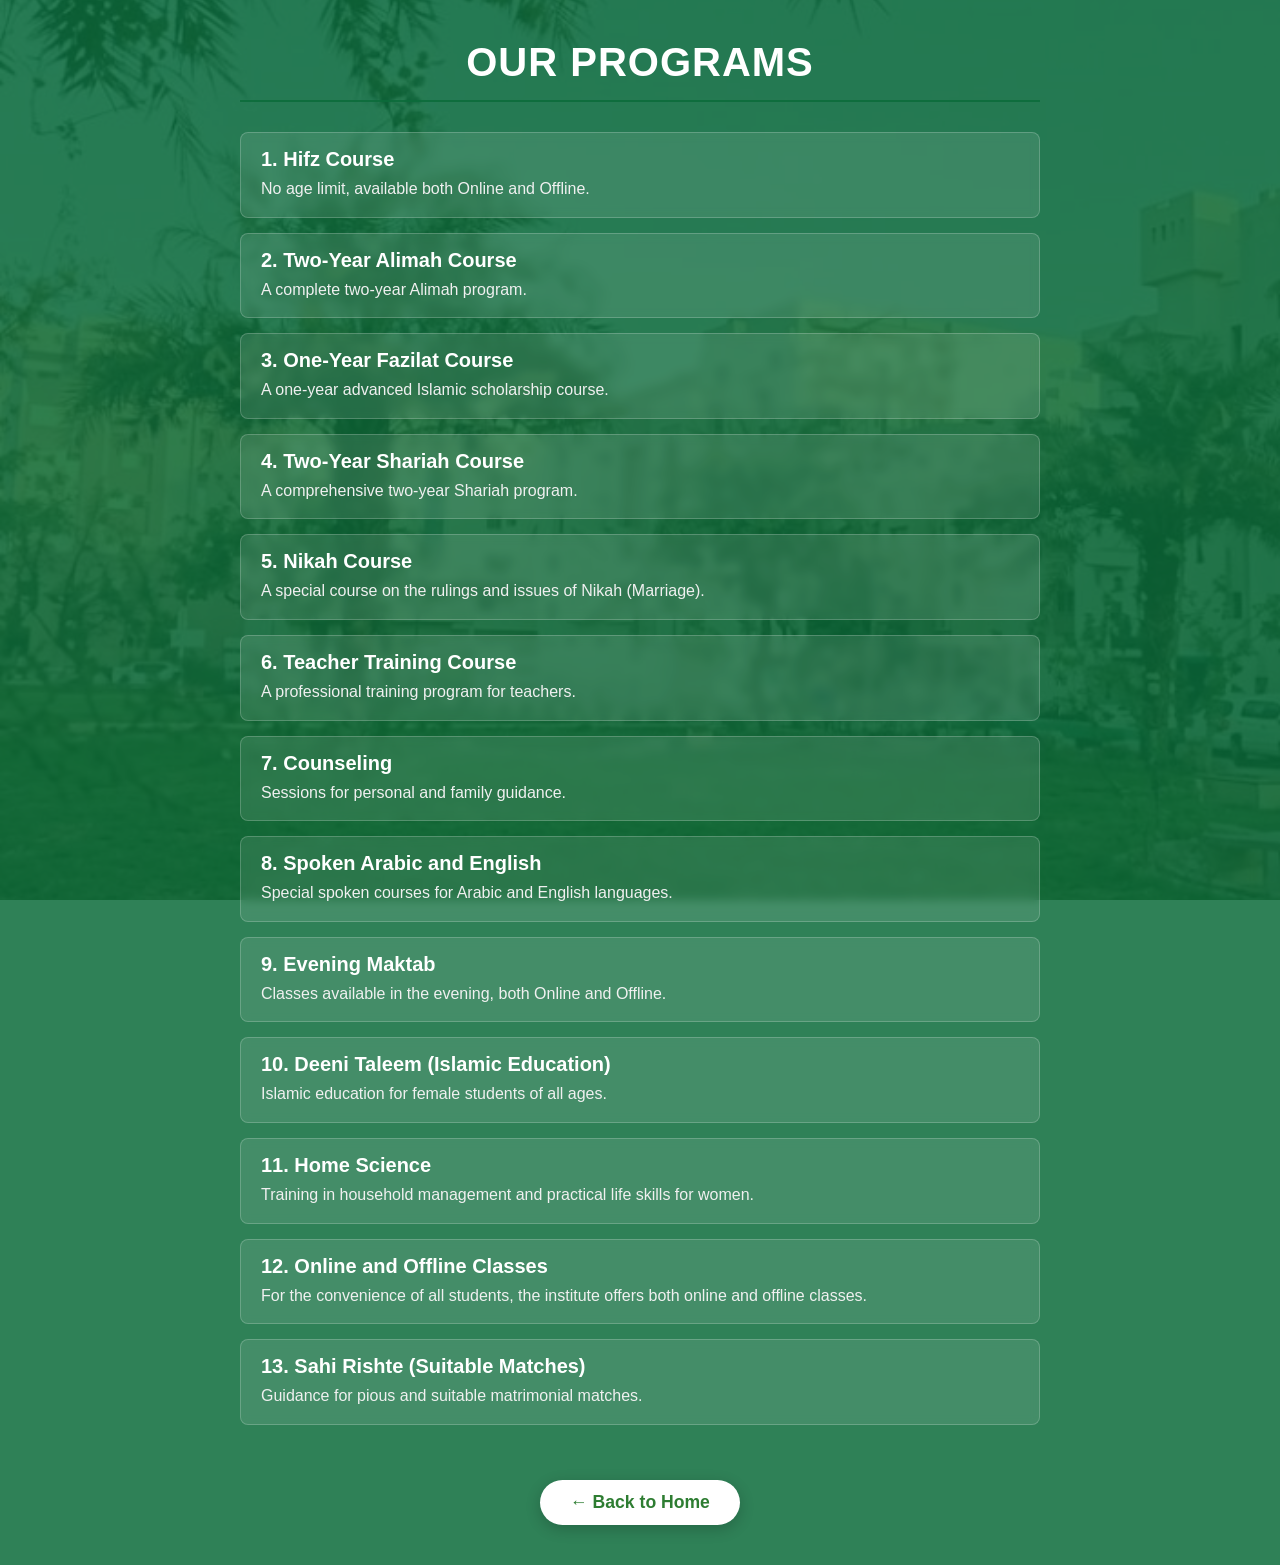
<file: programs.html>
<!DOCTYPE html>
<html lang="en" dir="ltr">
<head>
    <meta charset="UTF-8">
    <meta name="viewport" content="width=device-width, initial-scale=1.0">
    <title>Our Programs - Al-Khair Educational and Welfare Trust</title>
    <style>
        /* CSS Reset */
        * {
            margin: 0;
            padding: 0;
            box-sizing: border-box;
        }

        body {
            font-family: 'Segoe UI', Tahoma, Geneva, Verdana, sans-serif;
            min-height: 100vh;
            /* Background image */
            background-image: url('paste4.jpeg');
            background-size: cover;
            background-position: center;
            background-attachment: fixed;
            position: relative;
        }

        /* Light Green Overlay */
        .overlay {
            background-color: rgba(11, 107, 58, 0.85);
            min-height: 100vh;
            padding: 40px 20px;
            display: flex;
            flex-direction: column;
            align-items: center;
            justify-content: space-between;
        }

        .container {
            max-width: 800px;
            width: 100%;
            color: #ffffff;
            text-align: left;
        }

        h1 {
            text-align: center;
            font-size: 2.5rem;
            margin-bottom: 30px;
            border-bottom: 2px solid rgba(11, 107, 58, 0.85);
            padding-bottom: 15px;
            color: #ffffff;
            text-transform: uppercase;
            letter-spacing: 1px;
        }

        .program-list {
            list-style: none;
        }

        .program-item {
            background-color: rgba(255, 255, 255, 0.1);
            margin-bottom: 15px;
            padding: 15px 20px;
            border-radius: 8px;
            backdrop-filter: blur(5px);
            border: 1px solid rgba(255, 255, 255, 0.2);
            transition: transform 0.3s ease;
        }

        .program-item:hover {
            transform: translateY(-3px);
            background-color: rgba(255, 255, 255, 0.2);
        }

        .program-title {
            font-size: 1.25rem;
            font-weight: bold;
            margin-bottom: 5px;
            color: #ffffff;
        }

        .program-desc {
            font-size: 1rem;
            color: #f0f0f0;
            line-height: 1.6;
        }

        /* Back to Home Button Style */
        .footer-action {
            margin-top: 40px;
            text-align: center;
        }

        .back-btn {
            display: inline-block;
            padding: 12px 30px;
            background-color: #ffffff;
            color: #2e7d32;
            text-decoration: none;
            font-size: 1.1rem;
            font-weight: bold;
            border-radius: 30px;
            box-shadow: 0 4px 15px rgba(0, 0, 0, 0.2);
            transition: all 0.3s ease;
        }

        .back-btn:hover {
            background-color: #f0f0f0;
            transform: scale(1.05);
            box-shadow: 0 6px 20px rgba(0, 0, 0, 0.3);
        }
    </style>
</head>
<body>

    <!-- Overlay Wrapper -->
    <div class="overlay">
        <div class="container">
            <h1>Our Programs</h1>

            <div class="program-list">
                
                <div class="program-item">
                    <div class="program-title">1. Hifz Course</div>
                    <div class="program-desc">No age limit, available both Online and Offline.</div>
                </div>

                <div class="program-item">
                    <div class="program-title">2. Two-Year Alimah Course</div>
                    <div class="program-desc">A complete two-year Alimah program.</div>
                </div>

                <div class="program-item">
                    <div class="program-title">3. One-Year Fazilat Course</div>
                    <div class="program-desc">A one-year advanced Islamic scholarship course.</div>
                </div>

                <div class="program-item">
                    <div class="program-title">4. Two-Year Shariah Course</div>
                    <div class="program-desc">A comprehensive two-year Shariah program.</div>
                </div>

                <div class="program-item">
                    <div class="program-title">5. Nikah Course</div>
                    <div class="program-desc">A special course on the rulings and issues of Nikah (Marriage).</div>
                </div>

                <div class="program-item">
                    <div class="program-title">6. Teacher Training Course</div>
                    <div class="program-desc">A professional training program for teachers.</div>
                </div>

                <div class="program-item">
                    <div class="program-title">7. Counseling</div>
                    <div class="program-desc">Sessions for personal and family guidance.</div>
                </div>

                <div class="program-item">
                    <div class="program-title">8. Spoken Arabic and English</div>
                    <div class="program-desc">Special spoken courses for Arabic and English languages.</div>
                </div>

                <div class="program-item">
                    <div class="program-title">9. Evening Maktab</div>
                    <div class="program-desc">Classes available in the evening, both Online and Offline.</div>
                </div>

                <div class="program-item">
                    <div class="program-title">10. Deeni Taleem (Islamic Education)</div>
                    <div class="program-desc">Islamic education for female students of all ages.</div>
                </div>

                <div class="program-item">
                    <div class="program-title">11. Home Science</div>
                    <div class="program-desc">Training in household management and practical life skills for women.</div>
                </div>

                <div class="program-item">
                    <div class="program-title">12. Online and Offline Classes</div>
                    <div class="program-desc">For the convenience of all students, the institute offers both online and offline classes.</div>
                </div>

                <div class="program-item">
                    <div class="program-title">13. Sahi Rishte (Suitable Matches)</div>
                    <div class="program-desc">Guidance for pious and suitable matrimonial matches.</div>
                </div>

            </div>
        </div>

        <!-- Back to Home Button -->
        <div class="footer-action">
            <a href="home.html" class="back-btn">← Back to Home</a>
        </div>
    </div>

</body>
</html>
</file>
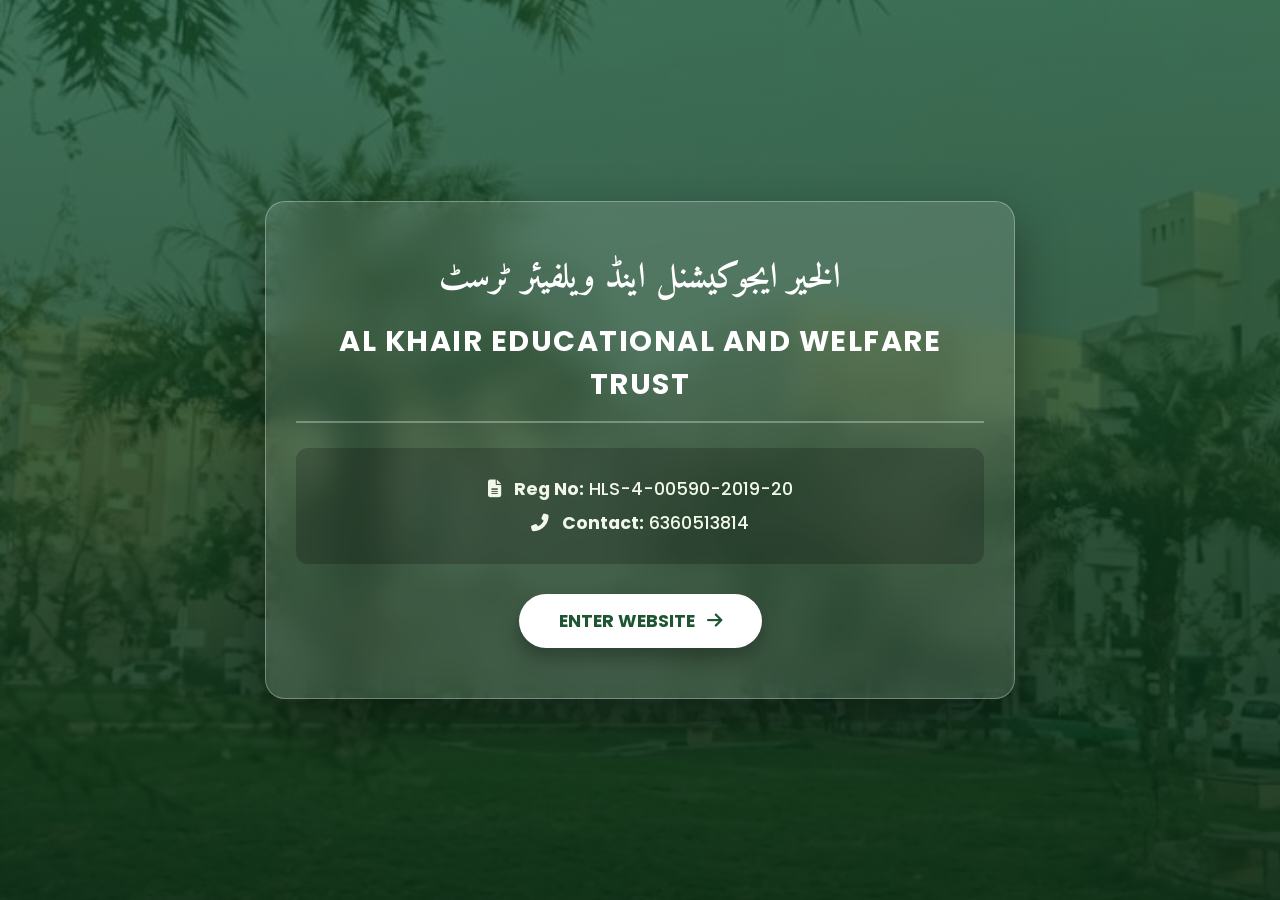
<file: welcome.html>
<!DOCTYPE html>
<html lang="en">
<head>
  <meta charset="UTF-8" />
  <meta name="viewport" content="width=device-width, initial-scale=1.0"/>
  <title>Welcome - Al Khair Educational & Welfare Trust</title>
  <link href="https://fonts.googleapis.com/css2?family=Amiri:wght@700&family=Poppins:wght@400;600;700&display=swap" rel="stylesheet">
  <link rel="stylesheet" href="https://cdnjs.cloudflare.com/ajax/libs/font-awesome/6.4.0/css/all.min.css">

  <style>
    * {
      box-sizing: border-box;
      margin: 0;
      padding: 0;
    }

    body {
      font-family: 'Poppins', sans-serif;
      /* होम स्क्रीन का सुंदर बैकग्राउंड */
      background: linear-gradient(
                    rgba(20, 80, 40, 0.75), 
                    rgba(10, 45, 22, 0.85)
                  ), 
                  url('paste4.jpeg') center/cover no-repeat fixed;
      height: 100vh;
      display: flex;
      align-items: center;
      justify-content: center;
      text-align: center;
      color: #ffffff;
      padding: 20px;
    }

    .welcome-card {
      background: rgba(255, 255, 255, 0.12);
      backdrop-filter: blur(15px);
      -webkit-backdrop-filter: blur(15px);
      border: 1px solid rgba(255, 255, 255, 0.3);
      border-radius: 20px;
      padding: 50px 30px;
      max-width: 750px;
      width: 100%;
      box-shadow: 0 20px 50px rgba(0, 0, 0, 0.4);
    }

    /* Urdu Name */
    .urdu-title {
      font-family: 'Amiri', serif;
      font-size: 2.2rem;
      color: #ffffff;
      margin-bottom: 15px;
      direction: rtl;
      line-height: 1.5;
    }

    /* English Name */
    .english-title {
      font-size: 1.8rem;
      font-weight: 700;
      letter-spacing: 1.5px;
      margin-bottom: 25px;
      text-transform: uppercase;
      color: #ffffff;
      border-bottom: 2px solid rgba(255, 255, 255, 0.3);
      padding-bottom: 15px;
    }

    /* Registration & Contact Details */
    .details-box {
      background: rgba(0, 0, 0, 0.2);
      padding: 20px;
      border-radius: 12px;
      margin-bottom: 30px;
    }

    .details-box p {
      font-size: 1.1rem;
      margin: 8px 0;
      color: #f1f8e9;
      font-weight: 500;
    }

    /* Enter Button */
    .enter-btn {
      display: inline-block;
      padding: 14px 40px;
      background: #ffffff;
      color: #1e5631;
      font-size: 1.1rem;
      font-weight: 700;
      text-decoration: none;
      border-radius: 30px;
      box-shadow: 0 10px 20px rgba(0,0,0,0.3);
      transition: all 0.3s ease;
    }

    .enter-btn:hover {
      background: #a3e635;
      color: #0f381c;
      transform: scale(1.05);
    }
  </style>
</head>
<body>

  <div class="welcome-card">
    <!-- Urdu Title -->
    <h1 class="urdu-title">الخير ایجوکیشنل اینڈ ویلفیئر ٹرسٹ</h1>

    <!-- English Title -->
    <h2 class="english-title">AL KHAIR EDUCATIONAL AND WELFARE TRUST</h2>

    <!-- Registration & Contact Info -->
    <div class="details-box">
      <p><i class="fas fa-file-alt" style="margin-right: 8px;"></i> <strong>Reg No:</strong> HLS-4-00590-2019-20</p>
      <p><i class="fas fa-phone-alt" style="margin-right: 8px;"></i> <strong>Contact:</strong> 6360513814</p>
    </div>

    <!-- Enter Main Site Button -->
    <a href="index.html" class="enter-btn">ENTER WEBSITE <i class="fas fa-arrow-right" style="margin-left: 8px;"></i></a>
  </div>

</body>
</html>
</file>
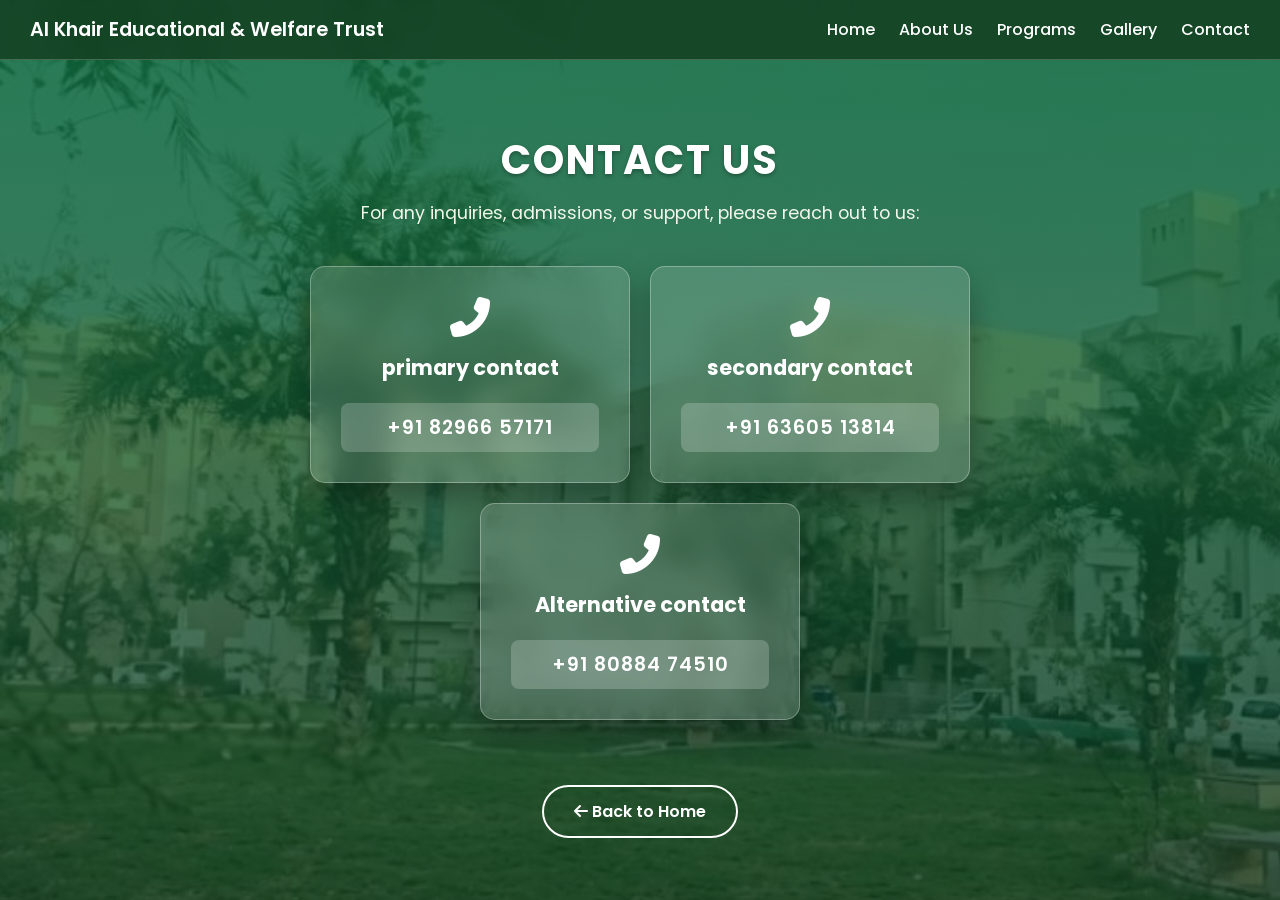
<file: MyWebsites/contact.html>
<!DOCTYPE html>
<html lang="en">
<head>
  <meta charset="UTF-8" />
  <meta name="viewport" content="width=device-width, initial-scale=1.0"/>
  <title>Contact Us - Al Khair Education Academy</title>
  <link href="https://fonts.googleapis.com/css2?family=Poppins:wght@300;400;500;600;700&display=swap" rel="stylesheet">
  <link rel="stylesheet" href="https://cdnjs.cloudflare.com/ajax/libs/font-awesome/6.4.0/css/all.min.css">

  <style>
    * {
      box-sizing: border-box;
      margin: 0;
      padding: 0;
    }

    body {
      font-family: 'Poppins', sans-serif;
      /* होम स्क्रीन वाला बैकग्राउंड और लाइट ग्रीन ओवरले */
      background: linear-gradient(
                    rgba(11, 107, 58, 0.85), 
                    rgba(15, 65, 40, 0.65)
                  ), 
                  url('paste4.jpeg') center/cover no-repeat fixed;
      min-height: 100vh;
      color: #ffffff;
    }

    /* Header Navigation */
    .navbar {
      background: rgba(20, 64, 34, 0.85);
      backdrop-filter: blur(8px);
      padding: 15px 30px;
      display: flex;
      justify-content: space-between;
      align-items: center;
      border-bottom: 1px solid rgba(255,255,255,0.2);
    }

    .navbar h2 {
      font-size: 1.2rem;
      font-weight: 600;
    }

    .nav-links a {
      color: #ffffff;
      text-decoration: none;
      margin-left: 20px;
      font-weight: 500;
      transition: color 0.3s;
    }

    .nav-links a:hover {
      color: #a3e635;
    }

    /* Contact Section Container */
    .contact-container {
      max-width: 800px;
      margin: 50px auto;
      padding: 20px;
      text-align: center;
    }

    .page-title {
      font-size: 2.5rem;
      font-weight: 700;
      margin-bottom: 10px;
      text-transform: uppercase;
      letter-spacing: 2px;
      text-shadow: 0 2px 4px rgba(0,0,0,0.3);
    }

    .page-subtitle {
      font-size: 1.1rem;
      margin-bottom: 40px;
      color: #f1f8e9;
    }

    /* Contact Cards */
    .contact-cards {
      display: flex;
      gap: 20px;
      justify-content: center;
      flex-wrap: wrap;
    }

    .contact-card {
      background: rgba(255, 255, 255, 0.15);
      backdrop-filter: blur(12px);
      -webkit-backdrop-filter: blur(12px);
      border: 1px solid rgba(255, 255, 255, 0.3);
      border-radius: 15px;
      padding: 30px;
      width: 320px;
      box-shadow: 0 15px 30px rgba(0, 0, 0, 0.3);
      transition: transform 0.3s ease;
    }

    .contact-card:hover {
      transform: translateY(-5px);
    }

    .contact-card i {
      font-size: 2.5rem;
      color: #ffffff;
      margin-bottom: 15px;
    }

    .contact-card h3 {
      font-size: 1.3rem;
      margin-bottom: 10px;
    }

    .contact-card p {
      font-size: 1.2rem;
      font-weight: 600;
      letter-spacing: 1px;
      background: rgba(255, 255, 255, 0.2);
      padding: 10px 15px;
      border-radius: 8px;
      margin-top: 10px;
      display: inline-block;
      width: 100%;
    }

    /* Back Button */
    .back-home {
      display: inline-block;
      margin-top: 40px;
      padding: 12px 30px;
      border: 2px solid #ffffff;
      color: #ffffff;
      text-decoration: none;
      border-radius: 30px;
      font-weight: 600;
      transition: all 0.3s ease;
    }

    .back-home:hover {
      background: #ffffff;
      color: #1e5631;
    }
  </style>
</head>
<body>

  <!-- Top Navigation Bar -->
  <header class="navbar">
    <h2>Al Khair Educational & Welfare Trust</h2>
    <nav class="nav-links">
      <a href="index.html">Home</a>
      <a href="about.html">About Us</a>
      <a href="programs.html">Programs</a>
      <a href="gallery.html">Gallery</a>
      <a href="contact.html">Contact</a>
    </nav>
  </header>

  <!-- Main Content -->
  <div class="contact-container">
    <h1 class="page-title">Contact Us</h1>
    <p class="page-subtitle">For any inquiries, admissions, or support, please reach out to us:</p>

    <div class="contact-cards">
      <!-- Contact Number 1 -->
      <div class="contact-card">
        <i class="fas fa-phone-alt"></i>
        <h3>primary contact</h3>
        <p>+91 82966 57171</p> <!-- आप इस नंबर को बाद में बदल सकती हैं -->
      </div>

      <!-- Contact Number 2 -->
      <div class="contact-card">
        <i class="fas fa-phone-alt"></i>
        <h3>secondary contact</h3>
        <p>+91 63605 13814 </p> <!-- अपना दूसरा नंबर यहाँ लिखें -->
      </div>

      <!-- Contact Number 3 -->
      <div class="contact-card">
        <i class="fas fa-phone-alt"></i>
        <h3>Alternative contact</h3>
        <p>+91 80884 74510 </p> <!-- अपना दूसरा नंबर यहाँ लिखें -->
      </div>
    </div>

    <br>
    <a href="index.html" class="back-home"><i class="fas fa-arrow-left"></i> Back to Home</a>
  </div>

</body>
</html>
</file>
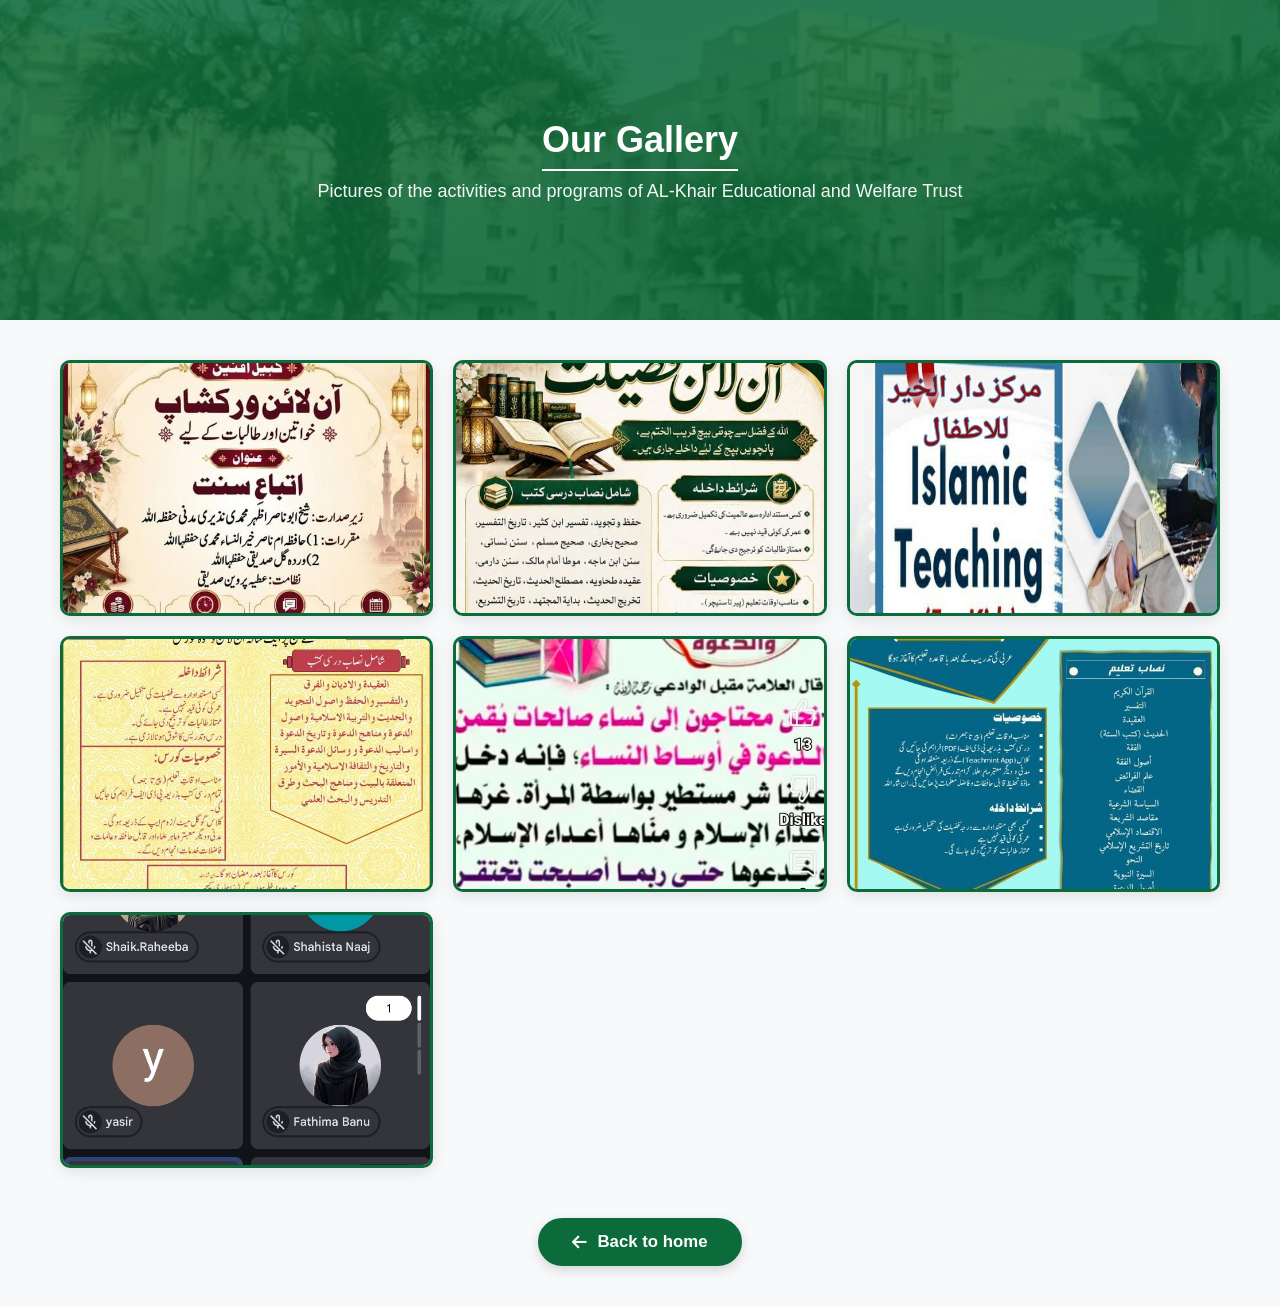
<file: MyWebsites/gallery.html>
<!DOCTYPE html>
<html lang="en" dir="ltr">
<head>
  <meta charset="UTF-8">
  <meta name="viewport" content="width=device-width, initial-scale=1.0">
  <title>Gallery - Al-Khair Educational and Welfare Trust</title>
  
  <!-- Font Awesome Icons for Back Button -->
  <link rel="stylesheet" href="https://cdnjs.cloudflare.com/ajax/libs/font-awesome/6.4.0/css/all.min.css">

  <style>
    /* Basic Styling */
    * {
      box-sizing: border-box;
      margin: 0;
      padding: 0;
    }

    body {
      font-family: 'Segoe UI', Tahoma, Geneva, Verdana, sans-serif;
      background-color: #f8f9fa;
      color: #333;
      direction: ltr;
    }

    /* 1. Banner Section (Background Image + Dark Green Overlay) */
    .hero-banner {
      position: relative;
      width: 100%;
      min-height: 320px;
      
      background-image: url('paste4.jpeg'); 
      background-size: cover;
      background-position: center;
      
      display: flex;
      flex-direction: column;
      justify-content: center;
      align-items: center;
      text-align: center;
      padding: 40px 20px;
    }

    /* 2. Dark Green Overlay Layer */
    .hero-banner::before {
      content: "";
      position: absolute;
      top: 0;
      left: 0;
      width: 100%;
      height: 100%;
      background-color: rgba(11, 107, 58, 0.85); /* Dark Green: #0B6B3A */
      z-index: 1;
    }

    /* 3. White Text Over Green Overlay */
    .hero-content {
      position: relative;
      z-index: 2;
      color: #ffffff;
      max-width: 800px;
    }

    .hero-content h1 {
      font-size: 36px;
      margin-bottom: 10px;
      font-weight: bold;
      border-bottom: 2px solid #ffffff;
      display: inline-block;
      padding-bottom: 8px;
    }

    .hero-content p {
      font-size: 18px;
      opacity: 0.95;
    }

    /* 4. Gallery Section */
    .gallery-container {
      max-width: 1200px;
      margin: 40px auto;
      padding: 0 20px;
    }

    .gallery-grid {
      display: grid;
      grid-template-columns: repeat(auto-fit, minmax(280px, 1fr));
      gap: 20px;
    }

    .photo-card {
      background-color: #ffffff;
      border-radius: 10px;
      overflow: hidden;
      box-shadow: 0 4px 15px rgba(0, 0, 0, 0.1);
      border: 3px solid #0B6B3A; /* Green Border */
      transition: transform 0.3s ease, box-shadow 0.3s ease;
    }

    /* Hover Effect */
    .photo-card:hover {
      transform: translateY(-5px);
      box-shadow: 0 8px 20px rgba(0, 0, 0, 0.2);
    }

    .photo-card img {
      width: 100%;
      height: 250px;
      object-fit: cover;
      display: block;
    }

    /* 5. Back to Menu Button Container */
    .back-menu-container {
      text-align: center;
      margin: 50px 0 20px 0;
    }

    .btn-back-menu {
      display: inline-flex;
      align-items: center;
      gap: 10px;
      background-color: #0B6B3A;
      color: #ffffff;
      border: 2px solid #0B6B3A;
      padding: 12px 32px;
      border-radius: 50px;
      font-size: 1.05rem;
      font-weight: 600;
      text-decoration: none;
      transition: all 0.3s ease;
      box-shadow: 0 4px 12px rgba(0, 0, 0, 0.15);
    }

    .btn-back-menu:hover {
      background-color: #084e2a;
      border-color: #084e2a;
      transform: translateY(-3px);
      box-shadow: 0 6px 18px rgba(0, 0, 0, 0.25);
    }
  </style>
</head>
<body>

  <!-- Header / Banner Section -->
  <div class="hero-banner">
    <div class="hero-content">
      <h1>Our Gallery</h1>
      <p>Pictures of the activities and programs of AL-Khair Educational and Welfare Trust</p>
    </div>
  </div>

  <!-- Gallery Section -->
  <div class="gallery-container">
    <div class="gallery-grid">
      
      <!-- Photo 1 -->
      <div class="photo-card">
        <img src="photo1.jpeg" alt="Gallery Photo 1">
      </div>

      <!-- Photo 2 -->
      <div class="photo-card">
        <img src="photo2.jpeg" alt="Gallery Photo 2">
      </div>

      <!-- Photo 3 -->
      <div class="photo-card">
        <img src="photo3.jpeg" alt="Gallery Photo 3">
      </div>

      <!-- Photo 4 -->
      <div class="photo-card">
        <img src="photo4.jpeg" alt="Gallery Photo 4">
      </div>

      <!-- Photo 5 -->
      <div class="photo-card">
        <img src="photo5.jpeg" alt="Gallery Photo 5">
      </div>

      <!-- Photo 6 -->
      <div class="photo-card">
        <img src="photo6.jpeg" alt="Gallery Photo 6">
      </div>

      <!-- Photo 7 -->
      <div class="photo-card">
        <img src="photo7.jpeg" alt="Gallery Photo 7">
      </div>

    </div>

    <!-- Back to Menu Button -->
    <div class="back-menu-container">
      <a href="index.html" class="btn-back-menu">
        <i class="fas fa-arrow-left"></i> Back to home
      </a>
    </div>

  </div>

</body>
</html>
</file>
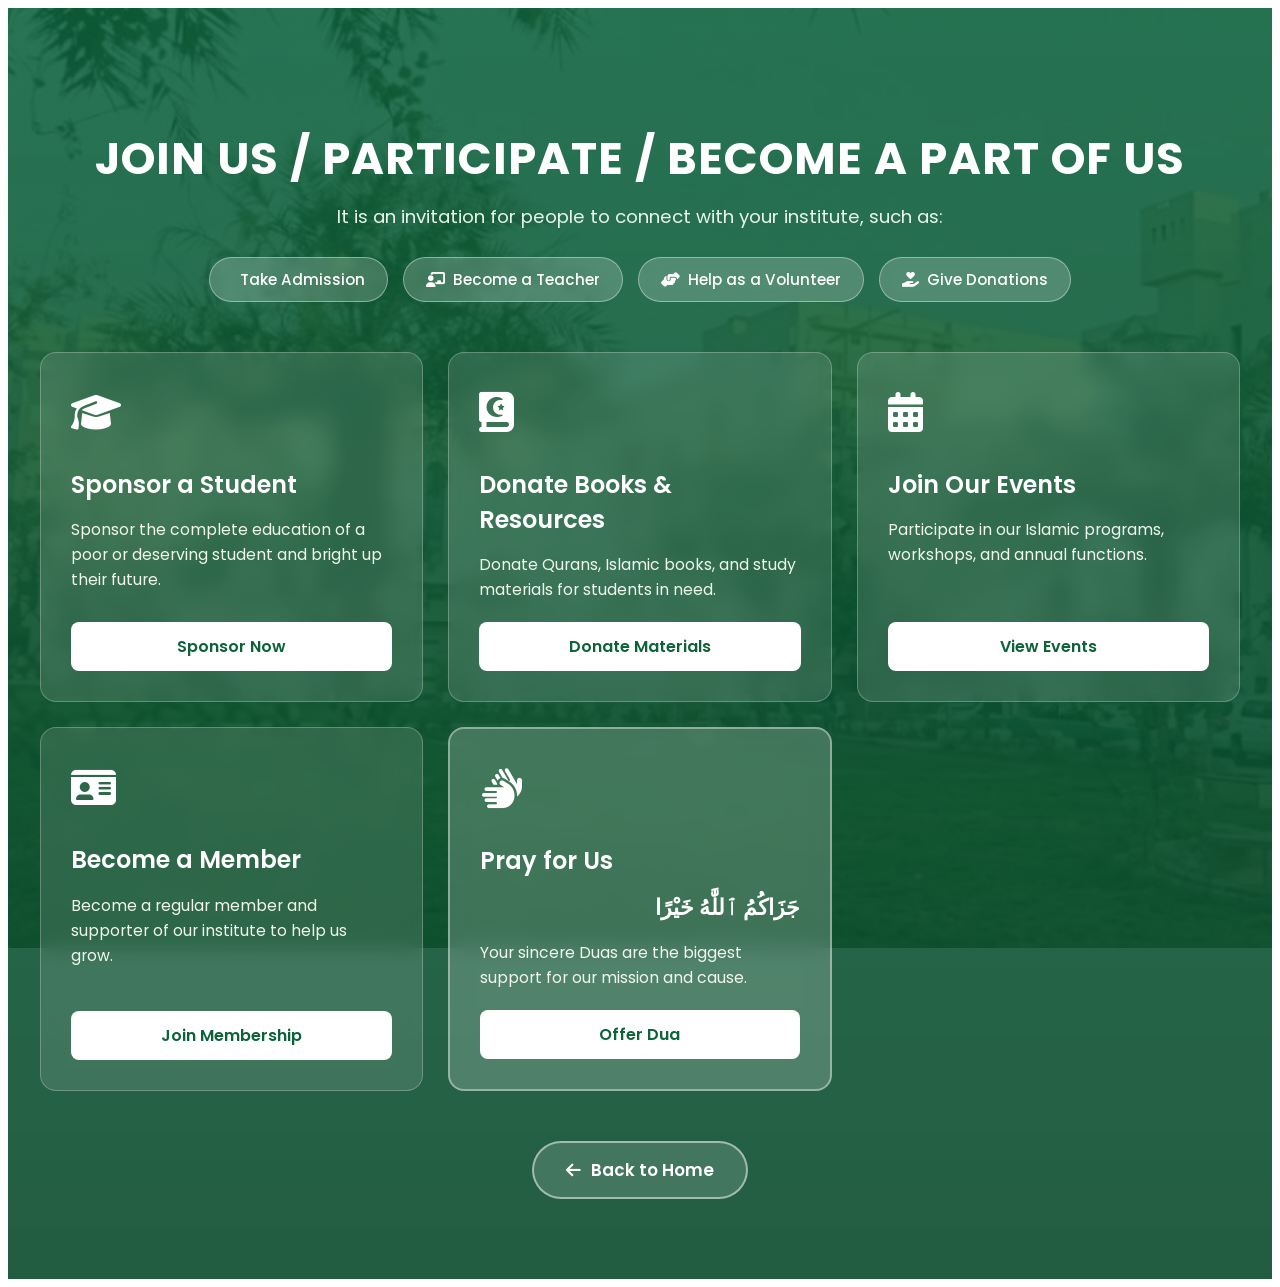
<file: MyWebsites/get-involved.html>
<!DOCTYPE html>
<html lang="en">
<head>
  <meta charset="UTF-8" />
  <meta name="viewport" content="width=device-width, initial-scale=1.0"/>
  <title>Get Involved - Al Khair Education Academy</title>
  <!-- Google Fonts & Font Awesome Icons -->
  <link href="https://fonts.googleapis.com/css2?family=Poppins:wght@300;400;500;600;700&display=swap" rel="stylesheet">
  <link rel="stylesheet" href="https://cdnjs.cloudflare.com/ajax/libs/font-awesome/6.4.0/css/all.min.css">

  <style>
    /* Section Styles */
    .get-involved-section {
      position: relative;
      padding: 80px 20px;
      font-family: 'Poppins', sans-serif;
      color: #ffffff; /* Text in White */
      
      /* Image me dikhne wali green foliage/leaves background image aur matching dark green overlay */
      background: linear-gradient(
                    rgba(12, 99, 58, 0.85), 
                    rgba(10, 75, 45, 0.90)
                  ), 
                  url('paste4.jpeg') center/cover no-repeat fixed;
    }

    .container {
      max-width: 1200px;
      margin: 0 auto;
    }

    /* Section Header */
    .section-header {
      text-align: center;
      margin-bottom: 50px;
    }

    .section-header h2 {
      font-size: 2.8rem;
      font-weight: 700;
      margin-bottom: 10px;
      letter-spacing: 1px;
      text-transform: uppercase;
      color: #ffffff;
    }

    .section-header p {
      font-size: 1.15rem;
      max-width: 750px;
      margin: 0 auto 25px;
      color: #e8f5e9;
      line-height: 1.6;
    }

    /* Quick Links Grid */
    .quick-links {
      display: flex;
      flex-wrap: wrap;
      justify-content: center;
      gap: 15px;
      margin-top: 20px;
    }

    .quick-tag {
      background: rgba(255, 255, 255, 0.2);
      border: 1px solid rgba(255, 255, 255, 0.4);
      padding: 10px 22px;
      border-radius: 30px;
      font-weight: 500;
      font-size: 0.95rem;
      color: #ffffff;
      display: inline-flex;
      align-items: center;
      gap: 8px;
      backdrop-filter: blur(5px);
      transition: all 0.3s ease;
    }

    .quick-tag:hover {
      background: #ffffff;
      color: #0c633a;
      transform: translateY(-3px);
    }

    /* Main Cards Grid */
    .cards-grid {
      display: grid;
      grid-template-columns: repeat(auto-fit, minmax(320px, 1fr));
      gap: 25px;
      margin-top: 40px;
    }

    /* Transparent Glass Card */
    .card {
      background: rgba(255, 255, 255, 0.12);
      backdrop-filter: blur(10px);
      -webkit-backdrop-filter: blur(10px);
      border: 1px solid rgba(255, 255, 255, 0.25);
      border-radius: 16px;
      padding: 30px;
      transition: transform 0.3s ease, box-shadow 0.3s ease;
      display: flex;
      flex-direction: column;
      justify-content: space-between;
    }

    .card:hover {
      transform: translateY(-8px);
      box-shadow: 0 15px 30px rgba(0, 0, 0, 0.2);
      border-color: rgba(255, 255, 255, 0.5);
    }

    .card-icon {
      font-size: 2.5rem;
      margin-bottom: 20px;
      color: #ffffff;
    }

    .card h3 {
      font-size: 1.5rem;
      font-weight: 600;
      margin-bottom: 12px;
      color: #ffffff;
    }

    .card p {
      font-size: 0.98rem;
      color: #f1f8e9;
      line-height: 1.6;
      margin-bottom: 20px;
    }

    .btn-action {
      display: inline-block;
      text-align: center;
      background: #ffffff;
      color: #0c633a;
      font-weight: 600;
      padding: 12px 24px;
      border-radius: 8px;
      text-decoration: none;
      transition: background 0.3s ease, color 0.3s ease;
      border: none;
      cursor: pointer;
    }

    .btn-action:hover {
      background: #e8f5e9;
      color: #053b21;
    }

    /* Special Styling for Pray For Us Card */
    .card.dua-card {
      background: rgba(255, 255, 255, 0.2);
      border: 2px solid rgba(255, 255, 255, 0.4);
    }

    .dua-arabic {
      font-size: 1.4rem;
      margin-bottom: 10px;
      font-weight: bold;
      color: #ffffff;
      direction: rtl;
    }

    /* Back to Home Button Container */
    .back-home-container {
      text-align: center;
      margin-top: 50px;
    }

    .btn-back-home {
      display: inline-flex;
      align-items: center;
      gap: 10px;
      background: rgba(255, 255, 255, 0.15);
      color: #ffffff;
      border: 2px solid rgba(255, 255, 255, 0.5);
      padding: 14px 32px;
      border-radius: 50px;
      font-size: 1.05rem;
      font-weight: 600;
      text-decoration: none;
      backdrop-filter: blur(5px);
      transition: all 0.3s ease;
    }

    .btn-back-home:hover {
      background: #ffffff;
      color: #0c633a;
      border-color: #ffffff;
      transform: translateY(-4px);
      box-shadow: 0 10px 20px rgba(0, 0, 0, 0.2);
    }

    /* Responsive adjustments */
    @media (max-width: 768px) {
      .section-header h2 {
        font-size: 2.2rem;
      }
      .get-involved-section {
        padding: 50px 15px;
      }
    }
  </style>
</head>
<body>

  <!-- GET INVOLVED SECTION START -->
  <section class="get-involved-section" id="get-involved">
    <div class="container">
      
      <!-- Section Title & Subtitle -->
      <div class="section-header">
        <h2>Join Us / Participate / Become a Part of Us</h2>
        <p>It is an invitation for people to connect with your institute, such as:</p>
        
        <!-- Quick Action Tags -->
        <div class="quick-links">
          <span class="quick-tag"><i class="fas fa-user-graduates"></i> Take Admission</span>
          <span class="quick-tag"><i class="fas fa-chalkboard-teacher"></i> Become a Teacher</span>
          <span class="quick-tag"><i class="fas fa-hands-helping"></i> Help as a Volunteer</span>
          <span class="quick-tag"><i class="fas fa-hand-holding-heart"></i> Give Donations</span>
        </div>
      </div>

      <!-- Action Cards Grid -->
      <div class="cards-grid">

        <!-- Card 1: Sponsor a Student -->
        <div class="card">
          <div>
            <div class="card-icon"><i class="fas fa-graduation-cap"></i></div>
            <h3>Sponsor a Student</h3>
            <p>Sponsor the complete education of a poor or deserving student and bright up their future.</p>
          </div>
          <a href="#sponsor" class="btn-action">Sponsor Now</a>
        </div>

        <!-- Card 2: Donate Books & Resources -->
        <div class="card">
          <div>
            <div class="card-icon"><i class="fas fa-quran"></i></div>
            <h3>Donate Books & Resources</h3>
            <p>Donate Qurans, Islamic books, and study materials for students in need.</p>
          </div>
          <a href="#donate-books" class="btn-action">Donate Materials</a>
        </div>

        <!-- Card 3: Join Our Events -->
        <div class="card">
          <div>
            <div class="card-icon"><i class="fas fa-calendar-alt"></i></div>
            <h3>Join Our Events</h3>
            <p>Participate in our Islamic programs, workshops, and annual functions.</p>
          </div>
          <a href="#events" class="btn-action">View Events</a>
        </div>

        <!-- Card 4: Become a Member -->
        <div class="card">
          <div>
            <div class="card-icon"><i class="fas fa-id-card"></i></div>
            <h3>Become a Member</h3>
            <p>Become a regular member and supporter of our institute to help us grow.</p>
          </div>
          <a href="#membership" class="btn-action">Join Membership</a>
        </div>

        <!-- Card 5: Pray for Us -->
        <div class="card dua-card">
          <div>
            <div class="card-icon"><i class="fas fa-hands"></i></div>
            <h3>Pray for Us</h3>
            <div class="dua-arabic">جَزَاكُمُ ٱللَّٰهُ خَيْرًا</div>
            <p>Your sincere Duas are the biggest support for our mission and cause.</p>
          </div>
          <a href="#pray" class="btn-action">Offer Dua</a>
        </div>

      </div>

      <!-- Back to Home Button -->
      <div class="back-home-container">
        <a href="index.html" class="btn-back-home">
          <i class="fas fa-arrow-left"></i> Back to Home
        </a>
      </div>

    </div>
  </section>
  <!-- GET INVOLVED SECTION END -->

</body>
</html>
</file>
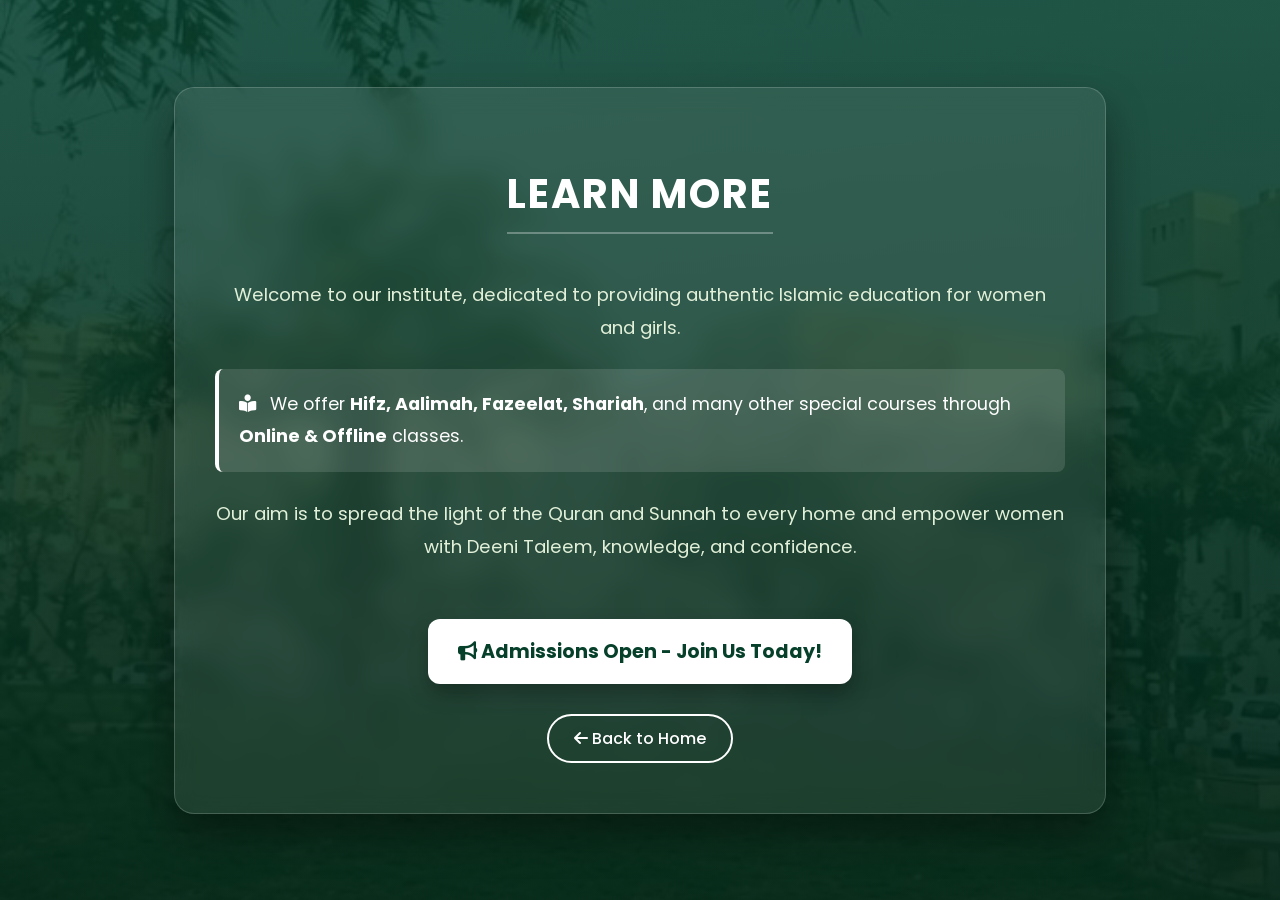
<file: MyWebsites/learn-more.html>
<!DOCTYPE html>
<html lang="en">
<head>
  <meta charset="UTF-8" />
  <meta name="viewport" content="width=device-width, initial-scale=1.0"/>
  <title>Learn More - Al Khair Education Academy</title>
  <!-- Google Fonts & Font Awesome Icons -->
  <link href="https://fonts.googleapis.com/css2?family=Poppins:wght@300;400;500;600;700&display=swap" rel="stylesheet">
  <link rel="stylesheet" href="https://cdnjs.cloudflare.com/ajax/libs/font-awesome/6.4.0/css/all.min.css">

  <style>
    /* Body & Page Container - Updated for paste4 background image */
    body {
      margin: 0;
      padding: 0;
      font-family: 'Poppins', sans-serif;
      
      /* Dark Emerald Green Overlay + Apki local image paste4 */
      background: linear-gradient(
                    rgba(6, 64, 43, 0.85), 
                    rgba(3, 40, 26, 0.90)
                  ), 
                  url('paste4.jpeg') center/cover no-repeat fixed; /* <-- Yahan paste4 add ho gaya h */
                  
      min-height: 100vh;
      display: flex;
      align-items: center;
      justify-content: center;
      padding: 40px 20px;
      box-sizing: border-box;
    }

    /* Glass Container Box */
    .learn-card {
      background: rgba(255, 255, 255, 0.08);
      backdrop-filter: blur(12px);
      -webkit-backdrop-filter: blur(12px);
      border: 1px solid rgba(255, 255, 255, 0.18);
      border-radius: 20px;
      padding: 50px 40px;
      max-width: 850px;
      width: 100%;
      text-align: center;
      color: #ffffff;
      box-shadow: 0 20px 40px rgba(0, 0, 0, 0.4);
    }

    /* Main Title */
    .learn-card h1 {
      font-size: 2.5rem;
      font-weight: 700;
      letter-spacing: 2px;
      margin-bottom: 25px;
      color: #ffffff;
      border-bottom: 2px solid rgba(255, 255, 255, 0.3);
      display: inline-block;
      padding-bottom: 8px;
    }

    /* Content Paragraphs */
    .learn-card p {
      font-size: 1.15rem;
      line-height: 1.8;
      color: #e2f0d9;
      margin-bottom: 20px;
      font-weight: 400;
    }

    /* Highlighted Box for Courses */
    .courses-box {
      background: rgba(255, 255, 255, 0.12);
      border-left: 4px solid #ffffff;
      padding: 20px;
      border-radius: 8px;
      margin: 25px 0;
      text-align: left;
    }

    .courses-box p {
      font-size: 1.1rem;
      margin: 0;
      color: #ffffff;
    }

    /* Admission CTA */
    .admission-banner {
      margin-top: 35px;
      background: #ffffff;
      color: #06402b;
      padding: 18px 30px;
      border-radius: 12px;
      display: inline-block;
      font-weight: 700;
      font-size: 1.2rem;
      box-shadow: 0 10px 20px rgba(0,0,0,0.3);
    }

    /* Back Button */
    .back-btn {
      display: inline-block;
      margin-top: 30px;
      padding: 10px 25px;
      background: transparent;
      color: #ffffff;
      border: 2px solid #ffffff;
      border-radius: 30px;
      text-decoration: none;
      font-weight: 500;
      transition: all 0.3s ease;
    }

    .back-btn:hover {
      background: #ffffff;
      color: #06402b;
    }

    @media (max-width: 768px) {
      .learn-card {
        padding: 30px 20px;
      }
      .learn-card h1 {
        font-size: 2rem;
      }
      .learn-card p {
        font-size: 1rem;
      }
    }
  </style>
</head>
<body>

  <div class="learn-card">
    <!-- Title -->
    <h1>LEARN MORE</h1>

    <!-- Welcome Paragraph -->
    <p>
      Welcome to our institute, dedicated to providing authentic Islamic education for women and girls.
    </p>

    <!-- Courses Offered -->
    <div class="courses-box">
      <p>
        <i class="fas fa-book-reader" style="margin-right: 8px;"></i>
        We offer <strong>Hifz, Aalimah, Fazeelat, Shariah</strong>, and many other special courses through <strong>Online & Offline</strong> classes.
      </p>
    </div>

    <!-- Aim & Mission -->
    <p>
      Our aim is to spread the light of the Quran and Sunnah to every home and empower women with Deeni Taleem, knowledge, and confidence.
    </p>

    <!-- Admission Call to Action -->
    <div class="admission-banner">
      <i class="fas fa-bullhorn"></i> Admissions Open - Join Us Today!
    </div>

    <br>

    <!-- Back to Home Button -->
    <a href="index.html" class="back-btn"><i class="fas fa-arrow-left"></i> Back to Home</a>
  </div>

</body>
</html>
</file>
<file: MyWebsites/style.css>
* {
    margin: 0;
    padding: 0;
    box-sizing: border-box;
    font-family: Arial, sans-serif;
}

body {
    background-color: #f4f7f6;
    color: #333;
}

/* Header Navbar */
.navbar {
    background-color: #0b5d38;
    color: white;
    padding: 15px 30px;
    display: flex;
    justify-content: space-between;
    align-items: center;
    flex-wrap: wrap;
}

.logo-details h2 {
    font-size: 18px;
    font-weight: bold;
    letter-spacing: 0.5px;
}

.logo-details p {
    font-size: 12px;
    opacity: 0.9;
    margin-top: 3px;
}

.nav-links a {
    color: white;
    text-decoration: none;
    margin-left: 15px;
    font-size: 13px;
    font-weight: 500;
}

.nav-links a:hover {
    text-decoration: underline;
}

/* Hero Section */
.hero-section {
    background: linear-gradient(rgba(11, 93, 56, 0.75), rgba(11, 93, 56, 0.75)), url('paste4.jpeg') center/cover no-repeat;
    color: white;
    text-align: center;
    padding: 80px 20px;
}

.hero-content h1 {
    font-size: 32px;
    margin-bottom: 10px;
}

.hero-content p {
    font-size: 16px;
    margin-bottom: 25px;
    opacity: 0.95;
}

.hero-buttons .btn {
    text-decoration: none;
    padding: 10px 22px;
    border-radius: 4px;
    font-size: 14px;
    margin: 0 5px;
    display: inline-block;
    transition: 0.3s;
}

.btn-primary {
    background-color: transparent;
    border: 2px solid white;
    color: white;
}

.btn-secondary {
    background-color: transparent;
    border: 2px solid white;
    color: white;
}

.btn:hover {
    background-color: white;
    color: #0b5d38;
}

/* Centers Section */
.centers-section {
    padding: 50px 20px;
    text-align: center;
}

.centers-section h2 {
    color: #0b5d38;
    font-size: 26px;
    margin-bottom: 30px;
}

.cards-container {
    display: flex;
    justify-content: center;
    gap: 30px;
    flex-wrap: wrap;
}

.card {
    background-color: white;
    border-radius: 8px;
    box-shadow: 0 4px 10px rgba(0, 0, 0, 0.1);
    width: 320px;
    overflow: hidden;
}

.card-header {
    background-color: #0b5d38;
    color: white;
    padding: 10px;
    font-weight: bold;
    font-size: 14px;
}

.card-body img {
    width: 100%;
    height: 200px;
    object-fit: cover;
    display: block;
}

/* Footer Section */
.footer {
    background-color: #0b5d38;
    color: white;
    padding: 20px 30px;
    display: flex;
    justify-content: space-between;
    align-items: center;
    flex-wrap: wrap;
    font-size: 12px;
}

.footer-left p, .footer-right p {
    margin-bottom: 5px;
}
/* 1. Normal Image Styling */
.card-body img {
  width: 100%;
  height: auto;
  object-fit: cover;
  border-radius: 8px;
  transition: transform 0.3s ease-in-out; /* Smooth transition ke liye */
}

/* 2. Hover Zoom Effect */
.card-body img:hover {
  transform: scale(1.1); /* Zoom amount (1.1 = 10% zoom) */
}
/* Get Involved Button Style */
.btn-outline, 
.btn-outline:visited, 
.btn-outline:link {
    display: inline-block;
    padding: 10px 24px;
    color: #ffffff !important;
    border: 2px solid #ffffff;
    border-radius: 6px;
    text-decoration: none !important;
    font-weight: 500;
    font-size: 1rem;
    transition: all 0.3s ease;
}

.btn-outline:hover {
    background-color: #ffffff;
    color: #1e5631 !important;
}
/* Learn More और Get Involved दोनों बटन के लिए एक समान स्टाइल */
a.btn-outline, 
a.btn-outline:visited, 
a.btn-outline:link,
a.btn-outline:active {
    display: inline-block;
    padding: 10px 24px;
    color: #ffffff !important;         /* हमेशा सफ़ेद टेक्स्ट */
    border: 2px solid #ffffff;         /* सफ़ेद आउटलाइन बॉर्डर */
    border-radius: 6px;                /* गोल कोने */
    text-decoration: none !important;  /* नीचे की लाइन हटाना */
    font-weight: 500;
    font-size: 1rem;
    transition: all 0.3s ease;
}

/* बटन पर माउस ले जाने (Hover) पर स्टाइल */
a.btn-outline:hover {
    background-color: #ffffff;         /* माउस ले जाने पर बैकग्राउंड वाइट */
    color: #1e5631 !important;         /* टेक्स्ट ग्रीन */
}
</file>
<file: style.css>
* {
    margin: 0;
    padding: 0;
    box-sizing: border-box;
    font-family: Arial, sans-serif;
}

body {
    background-color: #f4f7f6;
    color: #333;
}

/* Header Navbar */
.navbar {
    background-color: #0b5d38;
    color: white;
    padding: 15px 30px;
    display: flex;
    justify-content: space-between;
    align-items: center;
    flex-wrap: wrap;
}

.logo-details h2 {
    font-size: 18px;
    font-weight: bold;
    letter-spacing: 0.5px;
}

.logo-details p {
    font-size: 12px;
    opacity: 0.9;
    margin-top: 3px;
}

.nav-links a {
    color: white;
    text-decoration: none;
    margin-left: 15px;
    font-size: 13px;
    font-weight: 500;
}

.nav-links a:hover {
    text-decoration: underline;
}

/* Hero Section */
.hero-section {
    background: linear-gradient(rgba(11, 93, 56, 0.75), rgba(11, 93, 56, 0.75)), url('paste4.jpeg') center/cover no-repeat;
    color: white;
    text-align: center;
    padding: 80px 20px;
}

.hero-content h1 {
    font-size: 32px;
    margin-bottom: 10px;
}

.hero-content p {
    font-size: 16px;
    margin-bottom: 25px;
    opacity: 0.95;
}

.hero-buttons .btn {
    text-decoration: none;
    padding: 10px 22px;
    border-radius: 4px;
    font-size: 14px;
    margin: 0 5px;
    display: inline-block;
    transition: 0.3s;
}

.btn-primary {
    background-color: transparent;
    border: 2px solid white;
    color: white;
}

.btn-secondary {
    background-color: transparent;
    border: 2px solid white;
    color: white;
}

.btn:hover {
    background-color: white;
    color: #0b5d38;
}

/* Centers Section */
.centers-section {
    padding: 50px 20px;
    text-align: center;
}

.centers-section h2 {
    color: #0b5d38;
    font-size: 26px;
    margin-bottom: 30px;
}

.cards-container {
    display: flex;
    justify-content: center;
    gap: 30px;
    flex-wrap: wrap;
}

.card {
    background-color: white;
    border-radius: 8px;
    box-shadow: 0 4px 10px rgba(0, 0, 0, 0.1);
    width: 320px;
    overflow: hidden;
}

.card-header {
    background-color: #0b5d38;
    color: white;
    padding: 10px;
    font-weight: bold;
    font-size: 14px;
}

.card-body img {
    width: 100%;
    height: 200px;
    object-fit: cover;
    display: block;
}

/* Footer Section */
.footer {
    background-color: #0b5d38;
    color: white;
    padding: 20px 30px;
    display: flex;
    justify-content: space-between;
    align-items: center;
    flex-wrap: wrap;
    font-size: 12px;
}

.footer-left p, .footer-right p {
    margin-bottom: 5px;
}
/* 1. Normal Image Styling */
.card-body img {
  width: 100%;
  height: auto;
  object-fit: cover;
  border-radius: 8px;
  transition: transform 0.3s ease-in-out; /* Smooth transition ke liye */
}

/* 2. Hover Zoom Effect */
.card-body img:hover {
  transform: scale(1.1); /* Zoom amount (1.1 = 10% zoom) */
}
/* Get Involved Button Style */
.btn-outline, 
.btn-outline:visited, 
.btn-outline:link {
    display: inline-block;
    padding: 10px 24px;
    color: #ffffff !important;
    border: 2px solid #ffffff;
    border-radius: 6px;
    text-decoration: none !important;
    font-weight: 500;
    font-size: 1rem;
    transition: all 0.3s ease;
}

.btn-outline:hover {
    background-color: #ffffff;
    color: #1e5631 !important;
}
/* Learn More और Get Involved दोनों बटन के लिए एक समान स्टाइल */
a.btn-outline, 
a.btn-outline:visited, 
a.btn-outline:link,
a.btn-outline:active {
    display: inline-block;
    padding: 10px 24px;
    color: #ffffff !important;         /* हमेशा सफ़ेद टेक्स्ट */
    border: 2px solid #ffffff;         /* सफ़ेद आउटलाइन बॉर्डर */
    border-radius: 6px;                /* गोल कोने */
    text-decoration: none !important;  /* नीचे की लाइन हटाना */
    font-weight: 500;
    font-size: 1rem;
    transition: all 0.3s ease;
}

/* बटन पर माउस ले जाने (Hover) पर स्टाइल */
a.btn-outline:hover {
    background-color: #ffffff;         /* माउस ले जाने पर बैकग्राउंड वाइट */
    color: #1e5631 !important;         /* टेक्स्ट ग्रीन */
}
</file>
